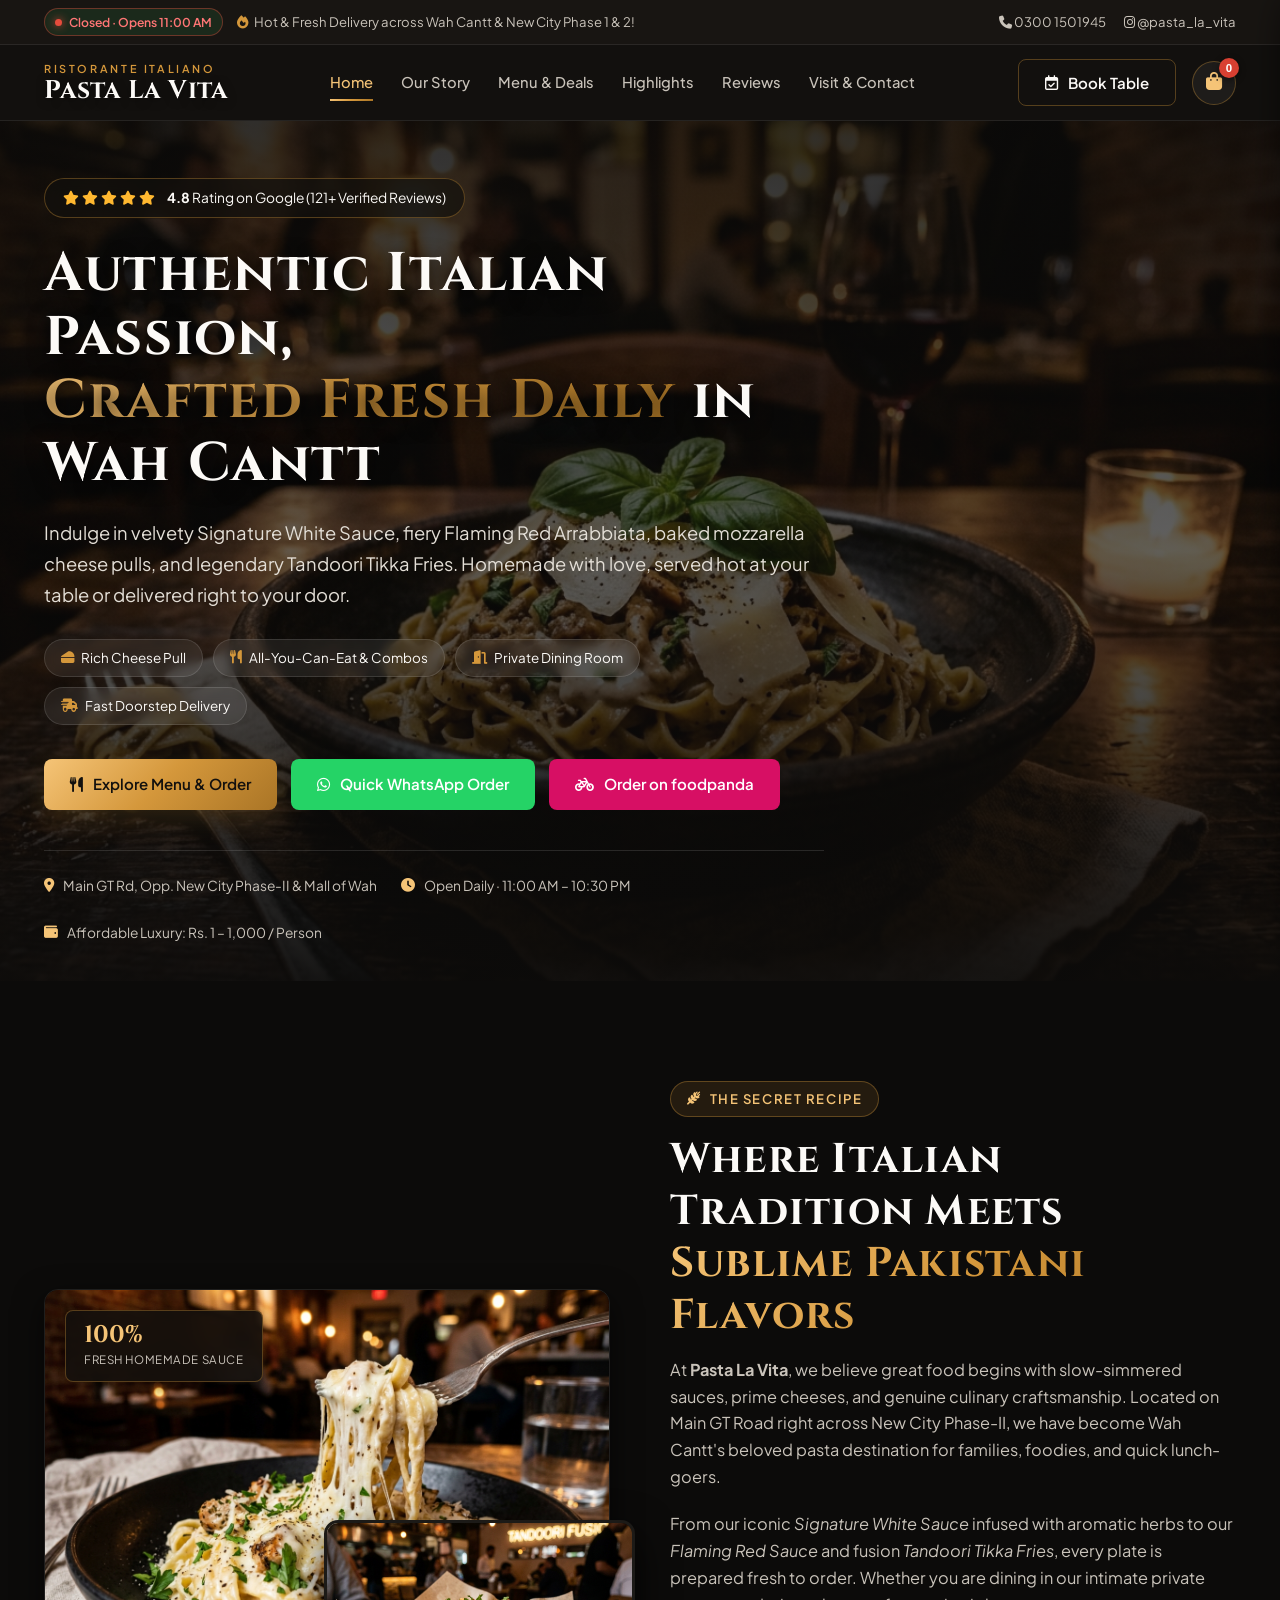
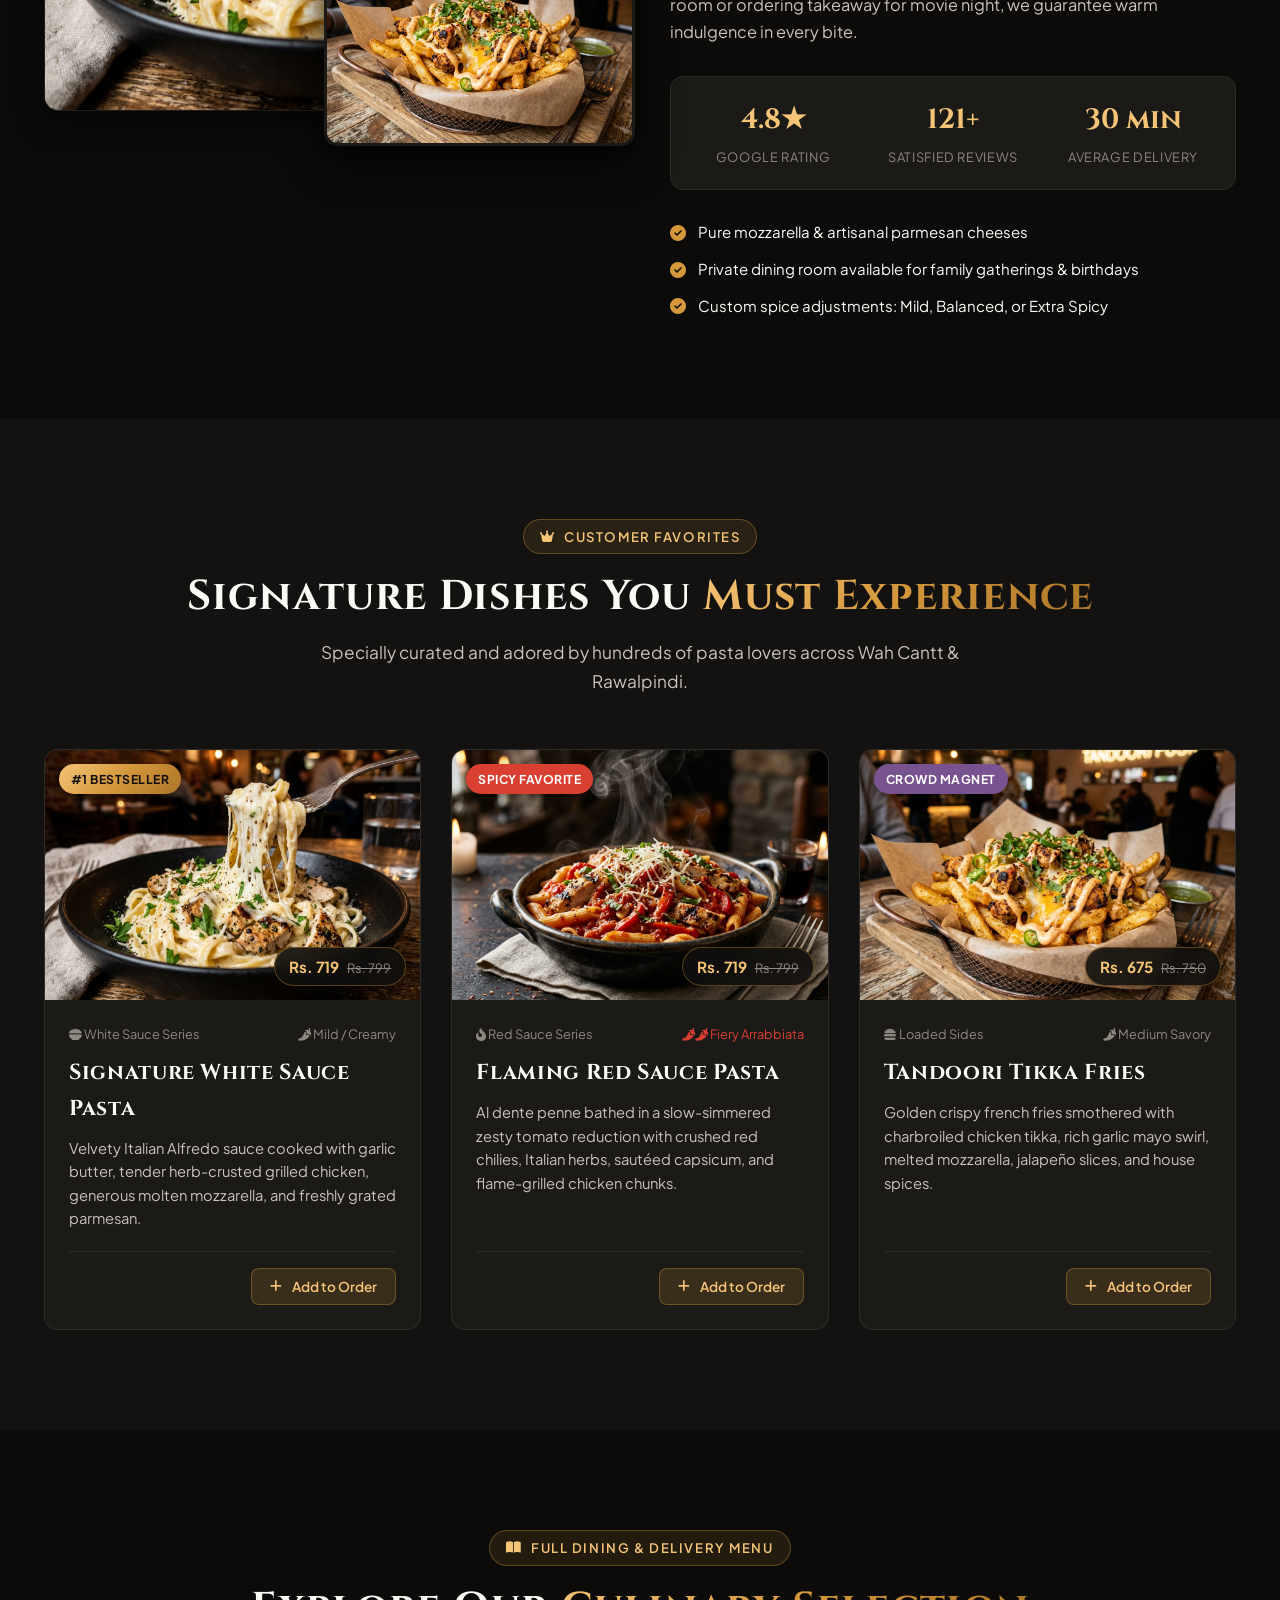
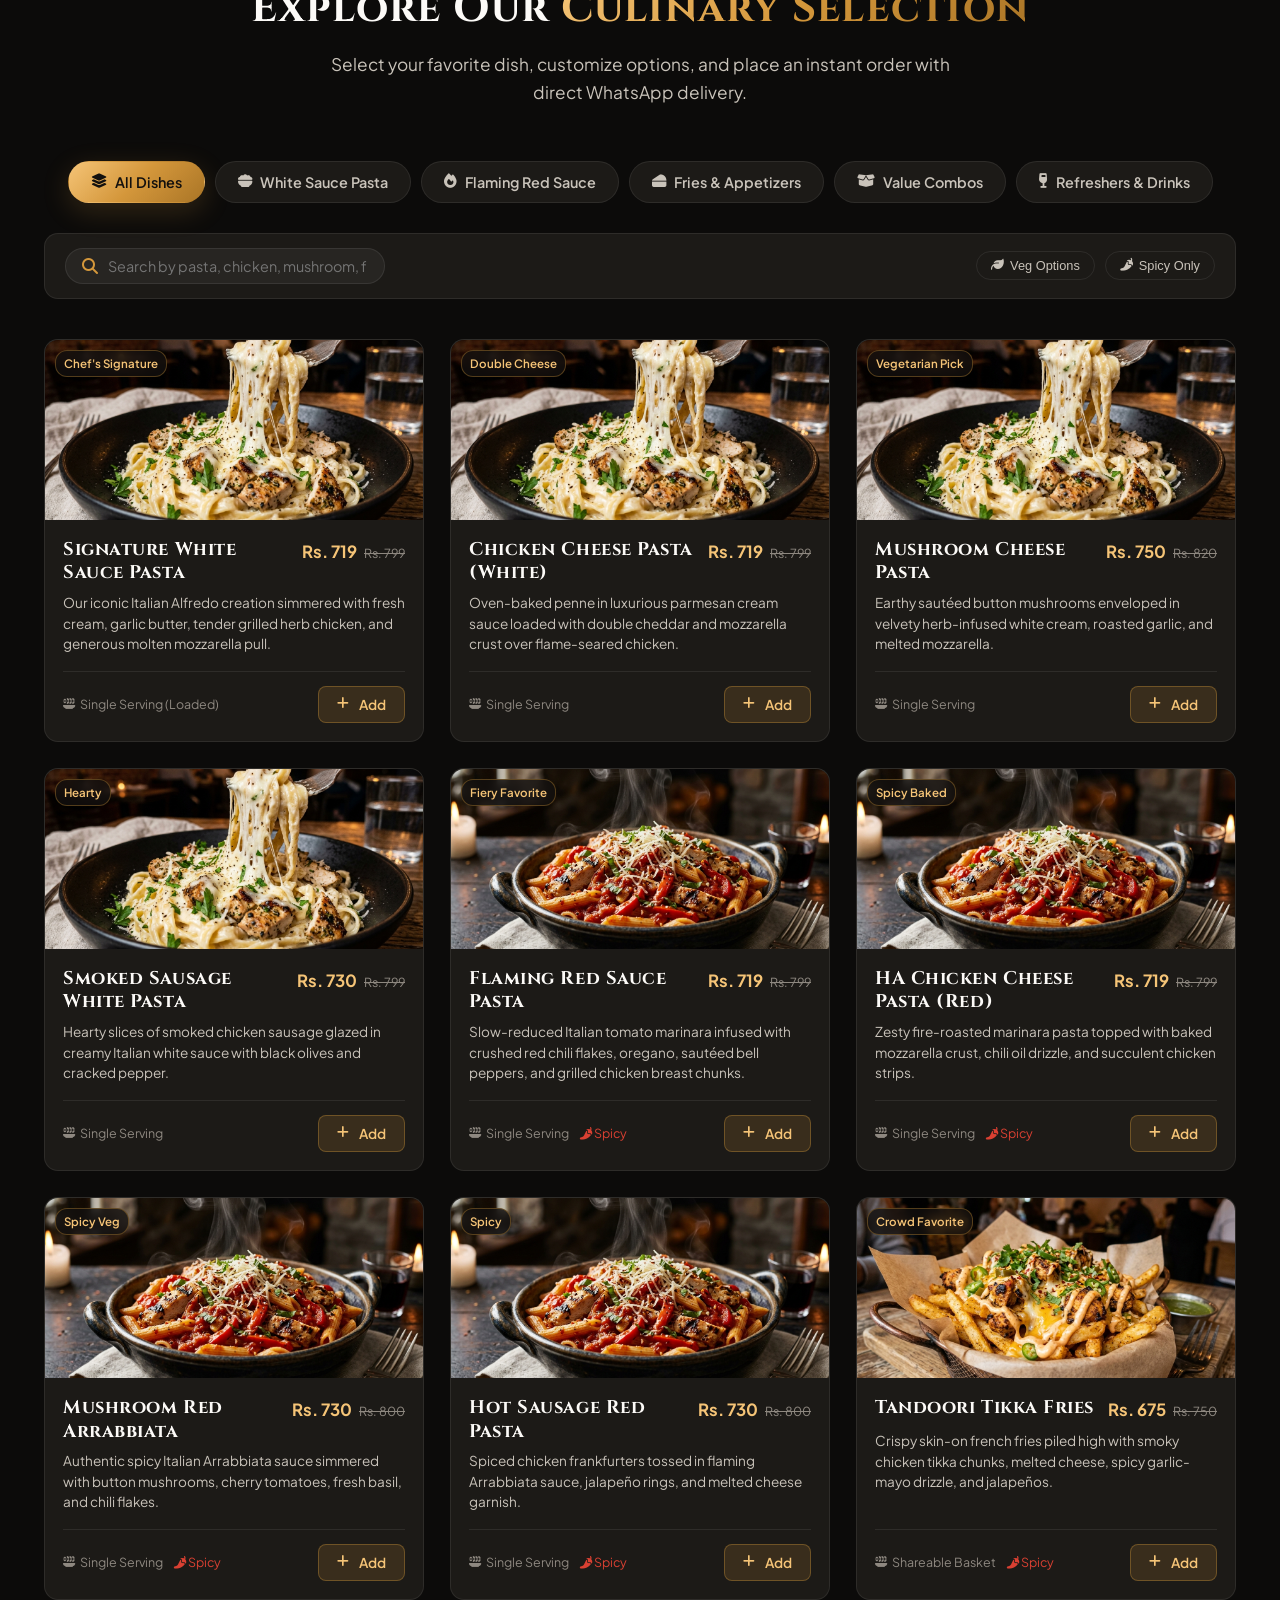
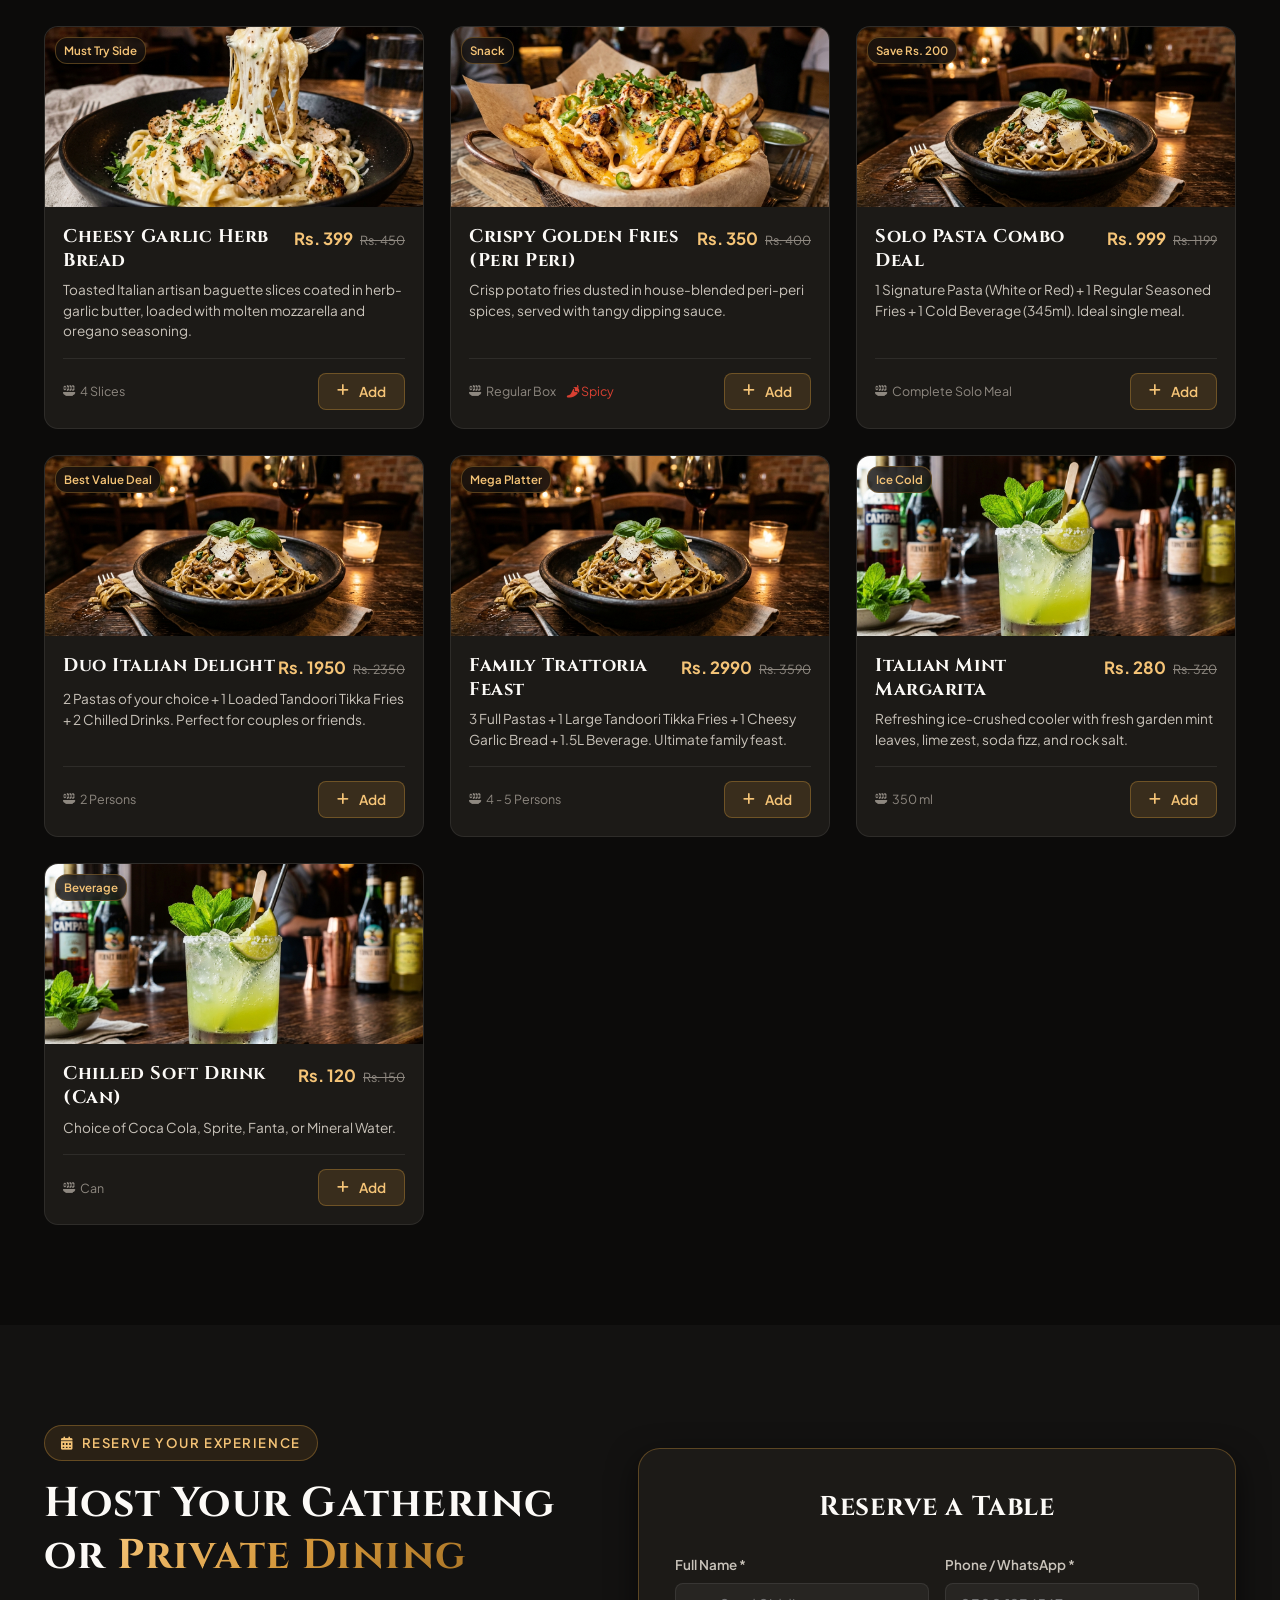
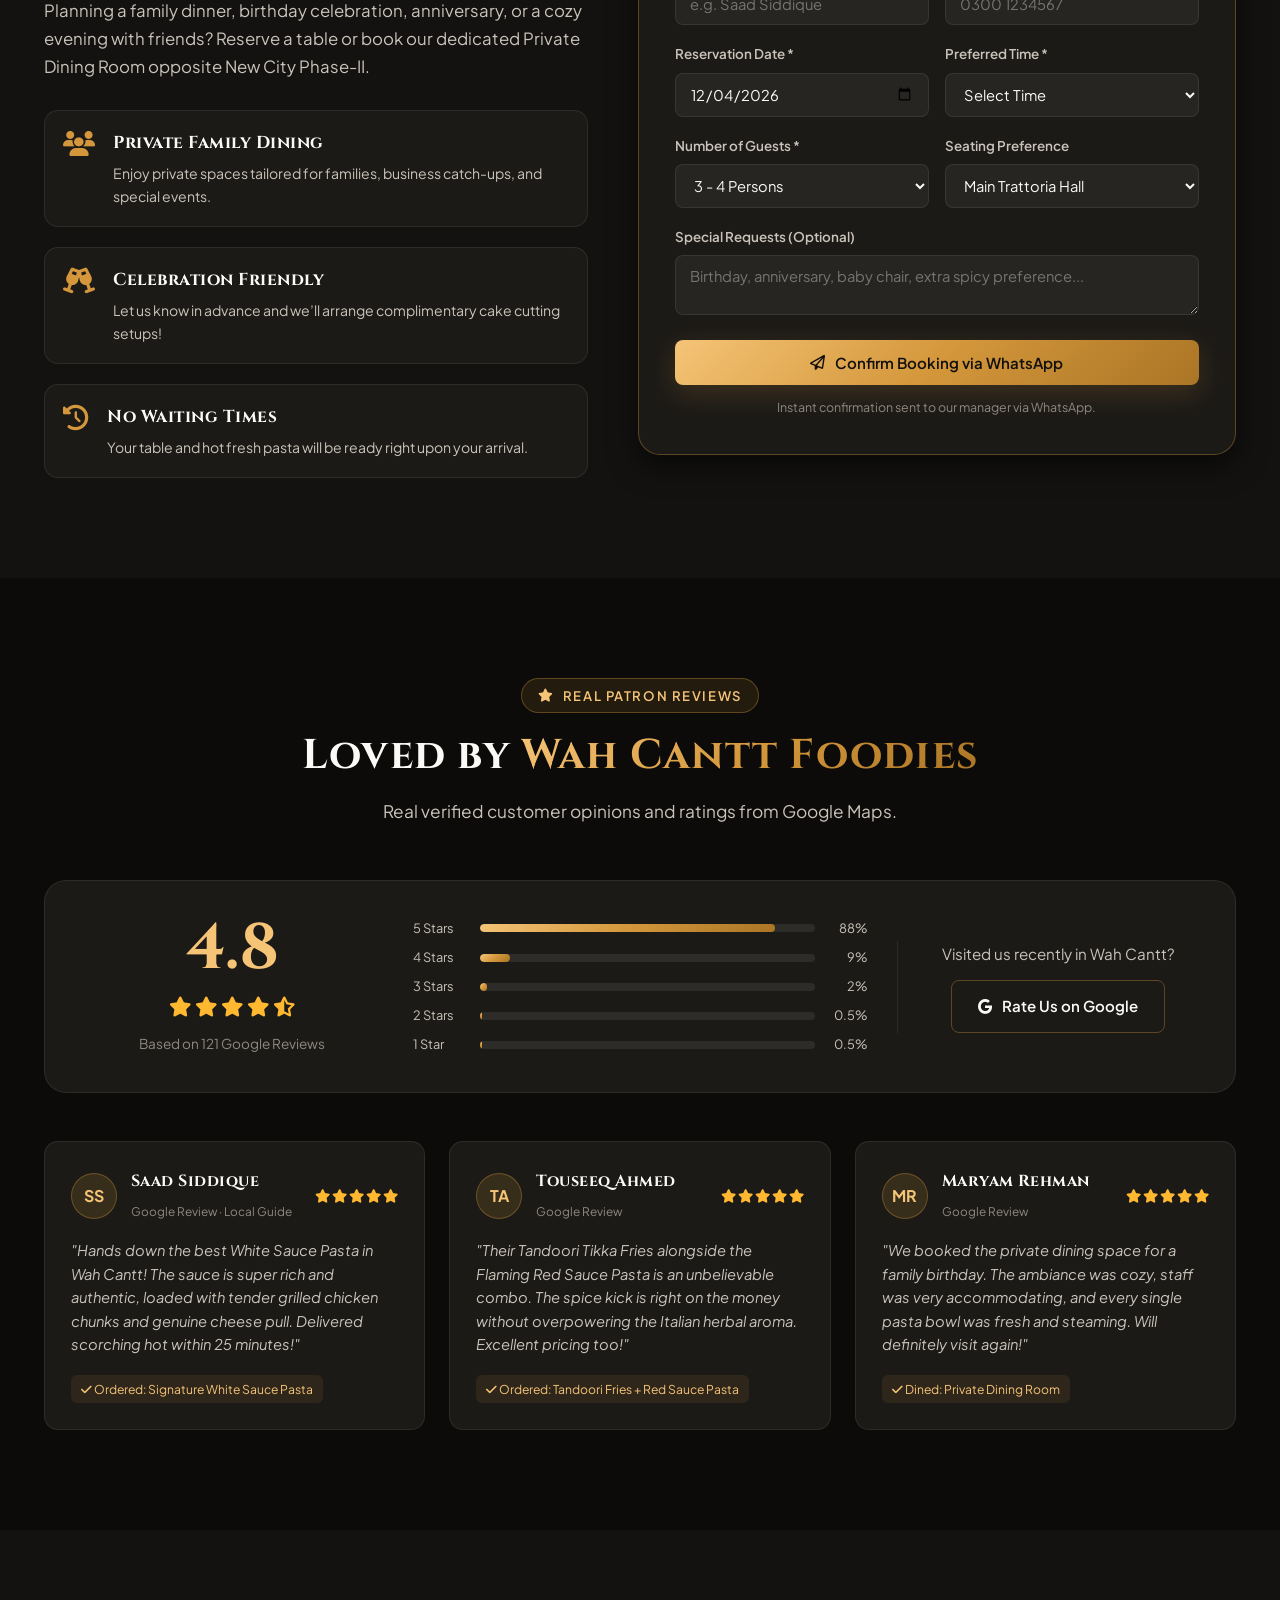
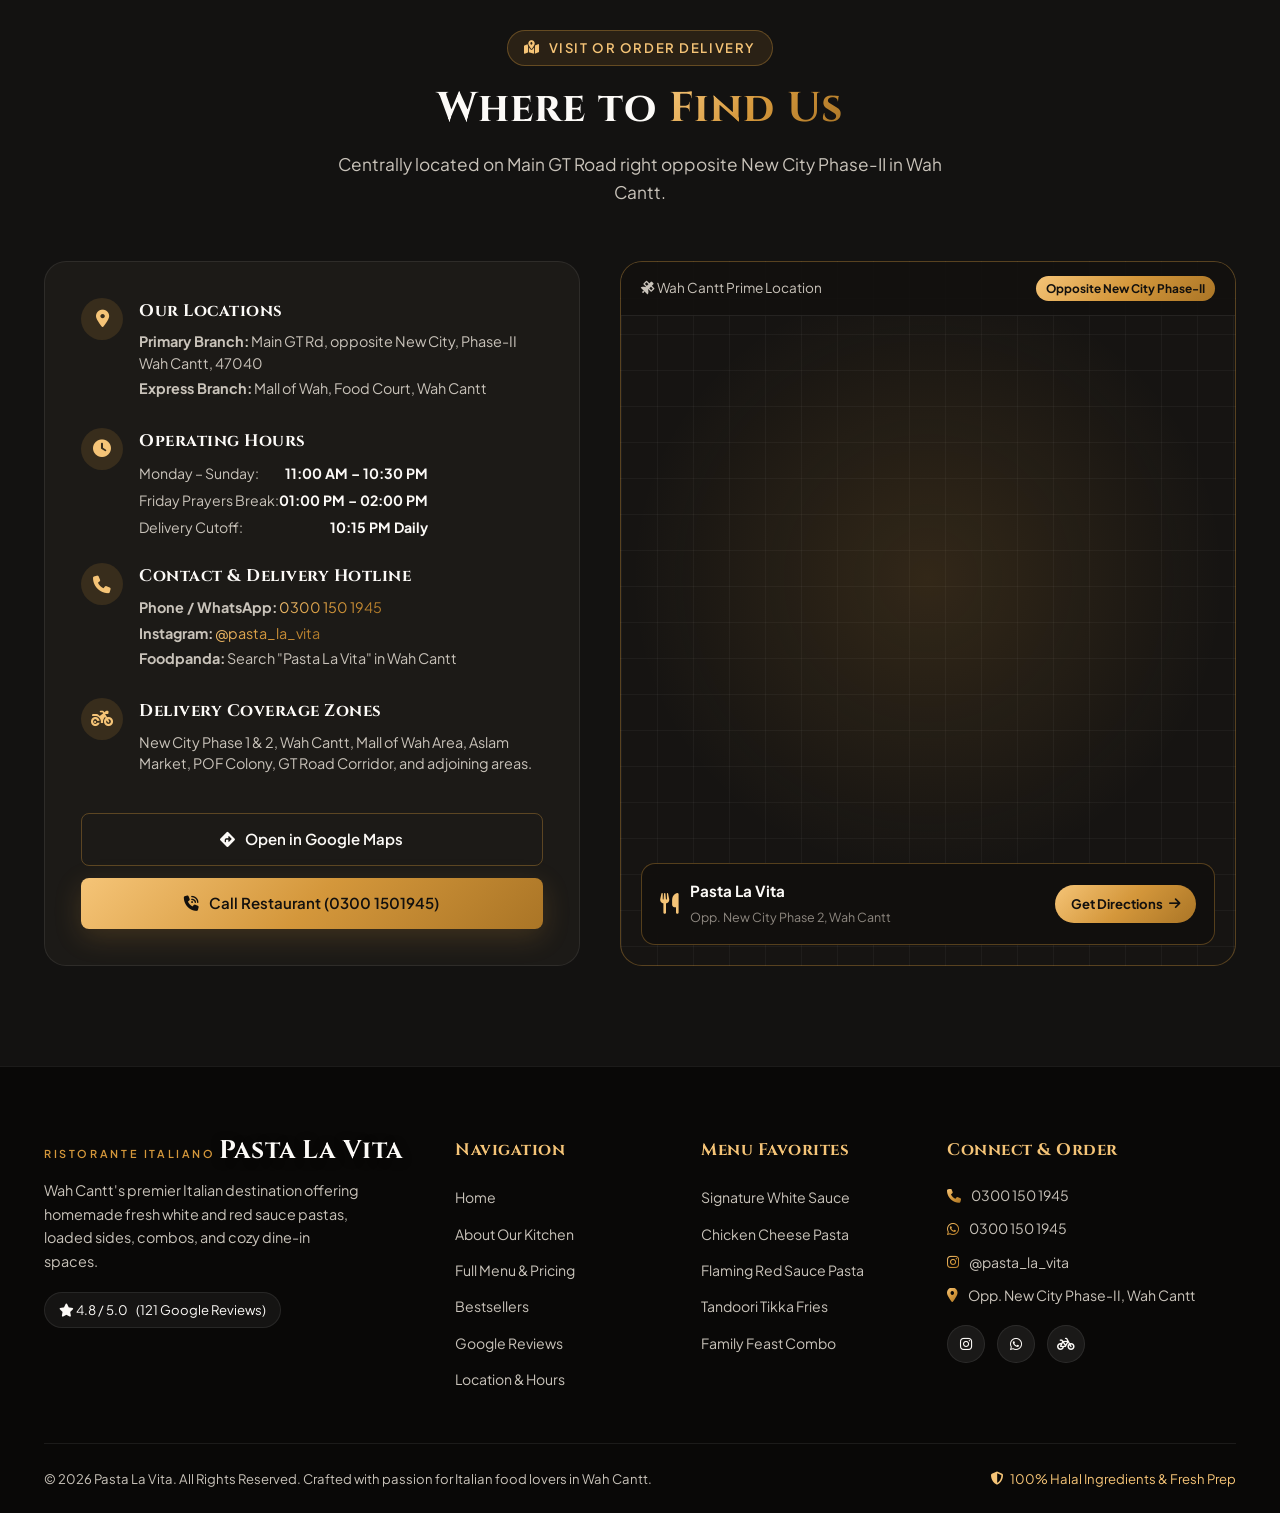
<file: index.html>
<!DOCTYPE html>
<html lang="en">
<head>
  <meta charset="UTF-8">
  <meta name="viewport" content="width=device-width, initial-scale=1.0">
  <title>Pasta La Vita | Authentic Italian Pasta & Dining in Wah Cantt</title>
  <meta name="description" content="Experience Wah Cantt's finest Italian dining at Pasta La Vita. Homemade White Sauce & Flaming Red Sauce Pastas, Loaded Tandoori Fries, Private Dining & fast delivery. Rated 4.8★ on Google.">
  <meta name="keywords" content="Pasta La Vita, Wah Cantt restaurants, pasta in Wah Cantt, Italian food New City, White sauce pasta, Chicken cheese pasta, fast delivery Wah Cantt">
  <meta name="theme-color" content="#0f0e0d">

  <!-- Open Graph Meta -->
  <meta property="og:title" content="Pasta La Vita | Best Italian Pasta in Wah Cantt">
  <meta property="og:description" content="Craving authentic, cheesy homemade Italian pasta? Order Signature White Sauce, Chicken Cheese Pasta & Loaded Fries. Rated 4.8★ with 120+ reviews.">
  <meta property="og:image" content="images/hero.jpg">
  <meta property="og:type" content="restaurant">

  <!-- Google Fonts -->
  <link rel="preconnect" href="https://fonts.googleapis.com">
  <link rel="preconnect" href="https://fonts.gstatic.com" crossorigin>
  <link href="https://fonts.googleapis.com/css2?family=Cinzel:wght@500;600;700;800&family=Plus+Jakarta+Sans:wght@300;400;500;600;700&display=swap" rel="stylesheet">

  <!-- Font Awesome Icons -->
  <link rel="stylesheet" href="https://cdnjs.cloudflare.com/ajax/libs/font-awesome/6.5.1/css/all.min.css">

  <!-- Custom Styles -->
  <link rel="stylesheet" href="styles.css">

  <!-- Schema.org Restaurant Structured Data -->
  <script type="application/ld+json">
  {
    "@context": "https://schema.org",
    "@type": "Restaurant",
    "name": "Pasta La Vita",
    "image": "images/hero.jpg",
    "telephone": "+923001501945",
    "address": {
      "@type": "PostalAddress",
      "streetAddress": "Main GT Rd, opposite New City, Phase-II",
      "addressLocality": "Wah Cantt",
      "postalCode": "47040",
      "addressCountry": "PK"
    },
    "geo": {
      "@type": "GeoCoordinates",
      "latitude": "33.7845",
      "longitude": "72.7482"
    },
    "servesCuisine": ["Italian", "Pasta", "Fast Food Fusion"],
    "priceRange": "Rs 1 - 1,000",
    "aggregateRating": {
      "@type": "AggregateRating",
      "ratingValue": "4.8",
      "reviewCount": "121"
    },
    "openingHoursSpecification": [
      {
        "@type": "OpeningHoursSpecification",
        "dayOfWeek": ["Monday", "Tuesday", "Wednesday", "Thursday", "Friday", "Saturday", "Sunday"],
        "opens": "11:00",
        "closes": "22:30"
      }
    ]
  }
  </script>
</head>
<body>

  <!-- Top Announcement Bar -->
  <div class="top-announcement" id="topAnnouncement">
    <div class="container announcement-content">
      <div class="announcement-left">
        <span class="live-status-pill" id="liveStatusBadge">
          <span class="pulse-dot"></span> Checking hours...
        </span>
        <span class="announcement-text">
          <i class="fa-solid fa-fire"></i> Hot & Fresh Delivery across Wah Cantt & New City Phase 1 & 2!
        </span>
      </div>
      <div class="announcement-right">
        <a href="tel:03001501945" class="quick-contact-link"><i class="fa-solid fa-phone"></i> 0300 1501945</a>
        <a href="https://instagram.com/pasta_la_vita" target="_blank" rel="noopener" class="quick-social"><i class="fa-brands fa-instagram"></i> @pasta_la_vita</a>
      </div>
    </div>
  </div>

  <!-- Navigation Header -->
  <header class="main-header" id="mainHeader">
    <div class="container nav-container">
      <a href="#hero" class="brand-logo">
        <span class="brand-sub">Ristorante Italiano</span>
        <span class="brand-main">Pasta La Vita</span>
      </a>

      <!-- Desktop Navigation Links -->
      <nav class="nav-menu" id="navMenu">
        <a href="#hero" class="nav-link active">Home</a>
        <a href="#about" class="nav-link">Our Story</a>
        <a href="#menu" class="nav-link">Menu & Deals</a>
        <a href="#specials" class="nav-link">Highlights</a>
        <a href="#reviews" class="nav-link">Reviews</a>
        <a href="#location" class="nav-link">Visit & Contact</a>
      </nav>

      <!-- Header Action Buttons -->
      <div class="nav-actions">
        <button class="btn btn-outline reserve-btn" id="openReserveBtn">
          <i class="fa-regular fa-calendar-check"></i> Book Table
        </button>
        <button class="cart-toggle-btn" id="cartToggleBtn" aria-label="View Cart">
          <i class="fa-solid fa-bag-shopping"></i>
          <span class="cart-badge" id="cartCountBadge">0</span>
        </button>
        <button class="mobile-toggle" id="mobileToggleBtn" aria-label="Open Menu">
          <i class="fa-solid fa-bars-staggered"></i>
        </button>
      </div>
    </div>
  </header>

  <!-- Hero Section -->
  <section class="hero-section" id="hero">
    <div class="hero-overlay"></div>
    <div class="container hero-container">
      <div class="hero-content">
        <div class="hero-rating-badge">
          <div class="stars">
            <i class="fa-solid fa-star"></i>
            <i class="fa-solid fa-star"></i>
            <i class="fa-solid fa-star"></i>
            <i class="fa-solid fa-star"></i>
            <i class="fa-solid fa-star"></i>
          </div>
          <span class="rating-text"><strong>4.8</strong> Rating on Google (121+ Verified Reviews)</span>
        </div>

        <h1 class="hero-title">
          Authentic Italian Passion, <br>
          <span class="text-gold">Crafted Fresh Daily</span> in Wah Cantt
        </h1>

        <p class="hero-lead">
          Indulge in velvety Signature White Sauce, fiery Flaming Red Arrabbiata, baked mozzarella cheese pulls, and legendary Tandoori Tikka Fries. Homemade with love, served hot at your table or delivered right to your door.
        </p>

        <!-- Feature Pills -->
        <div class="hero-highlights">
          <div class="highlight-chip"><i class="fa-solid fa-cheese"></i> Rich Cheese Pull</div>
          <div class="highlight-chip"><i class="fa-solid fa-utensils"></i> All-You-Can-Eat & Combos</div>
          <div class="highlight-chip"><i class="fa-solid fa-door-open"></i> Private Dining Room</div>
          <div class="highlight-chip"><i class="fa-solid fa-truck-fast"></i> Fast Doorstep Delivery</div>
        </div>

        <!-- Call to Actions -->
        <div class="hero-buttons">
          <a href="#menu" class="btn btn-primary">
            <i class="fa-solid fa-utensils"></i> Explore Menu & Order
          </a>
          <a href="https://wa.me/923001501945?text=Hi%20Pasta%20La%20Vita!%20I%20would%20like%20to%20order%20delicious%20pasta." target="_blank" rel="noopener" class="btn btn-whatsapp">
            <i class="fa-brands fa-whatsapp"></i> Quick WhatsApp Order
          </a>
          <a href="https://www.foodpanda.pk/restaurant/f548/pasta-la-vita-f548" target="_blank" rel="noopener" class="btn btn-foodpanda">
            <i class="fa-solid fa-bicycle"></i> Order on foodpanda
          </a>
        </div>

        <!-- Quick Info Strip -->
        <div class="hero-quick-info">
          <div class="info-item">
            <i class="fa-solid fa-location-dot"></i>
            <span>Main GT Rd, Opp. New City Phase-II & Mall of Wah</span>
          </div>
          <div class="info-item">
            <i class="fa-solid fa-clock"></i>
            <span>Open Daily · 11:00 AM – 10:30 PM</span>
          </div>
          <div class="info-item">
            <i class="fa-solid fa-wallet"></i>
            <span>Affordable Luxury: Rs. 1 – 1,000 / Person</span>
          </div>
        </div>
      </div>
    </div>
  </section>

  <!-- About / Story Section -->
  <section class="about-section section-padding" id="about">
    <div class="container">
      <div class="about-grid">
        <div class="about-visuals">
          <div class="image-card-main">
            <img src="images/white_sauce.jpg" alt="Pasta La Vita Signature White Sauce Pasta Cheese Pull" loading="lazy">
            <div class="floating-badge">
              <span class="badge-num">100%</span>
              <span class="badge-txt">Fresh Homemade Sauce</span>
            </div>
          </div>
          <div class="image-card-sub">
            <img src="images/tandoori_fries.jpg" alt="Loaded Tandoori Tikka Fries" loading="lazy">
          </div>
        </div>

        <div class="about-content">
          <div class="section-tag"><i class="fa-solid fa-wheat-awn"></i> The Secret Recipe</div>
          <h2 class="section-title">Where Italian Tradition Meets <span class="text-gold">Sublime Pakistani Flavors</span></h2>
          <p class="about-desc">
            At <strong>Pasta La Vita</strong>, we believe great food begins with slow-simmered sauces, prime cheeses, and genuine culinary craftsmanship. Located on Main GT Road right across New City Phase-II, we have become Wah Cantt's beloved pasta destination for families, foodies, and quick lunch-goers.
          </p>
          <p class="about-desc">
            From our iconic <em>Signature White Sauce</em> infused with aromatic herbs to our <em>Flaming Red Sauce</em> and fusion <em>Tandoori Tikka Fries</em>, every plate is prepared fresh to order. Whether you are dining in our intimate private room or ordering takeaway for movie night, we guarantee warm indulgence in every bite.
          </p>

          <div class="stats-row">
            <div class="stat-card">
              <span class="stat-number">4.8★</span>
              <span class="stat-label">Google Rating</span>
            </div>
            <div class="stat-card">
              <span class="stat-number">121+</span>
              <span class="stat-label">Satisfied Reviews</span>
            </div>
            <div class="stat-card">
              <span class="stat-number">30 min</span>
              <span class="stat-label">Average Delivery</span>
            </div>
          </div>

          <div class="about-features-list">
            <div class="feat-item"><i class="fa-solid fa-check-circle"></i> Pure mozzarella & artisanal parmesan cheeses</div>
            <div class="feat-item"><i class="fa-solid fa-check-circle"></i> Private dining room available for family gatherings & birthdays</div>
            <div class="feat-item"><i class="fa-solid fa-check-circle"></i> Custom spice adjustments: Mild, Balanced, or Extra Spicy</div>
          </div>
        </div>
      </div>
    </div>
  </section>

  <!-- Chef's Highlights / Signature Specialities -->
  <section class="specials-section section-padding bg-darker" id="specials">
    <div class="container">
      <div class="section-header text-center">
        <div class="section-tag"><i class="fa-solid fa-crown"></i> Customer Favorites</div>
        <h2 class="section-title">Signature Dishes You <span class="text-gold">Must Experience</span></h2>
        <p class="section-subtitle">Specially curated and adored by hundreds of pasta lovers across Wah Cantt & Rawalpindi.</p>
      </div>

      <div class="specials-grid">
        <!-- Special 1 -->
        <div class="special-card">
          <div class="special-img-wrapper">
            <img src="images/white_sauce.jpg" alt="Signature White Sauce Pasta" loading="lazy">
            <span class="card-badge bestseller">#1 Bestseller</span>
            <span class="price-pill">Rs. 719 <del>Rs. 799</del></span>
          </div>
          <div class="special-body">
            <div class="dish-meta">
              <span class="cuisine-type"><i class="fa-solid fa-bowl-food"></i> White Sauce Series</span>
              <span class="spice-level"><i class="fa-solid fa-pepper-hot"></i> Mild / Creamy</span>
            </div>
            <h3 class="special-title">Signature White Sauce Pasta</h3>
            <p class="special-desc">
              Velvety Italian Alfredo sauce cooked with garlic butter, tender herb-crusted grilled chicken, generous molten mozzarella, and freshly grated parmesan.
            </p>
            <div class="special-footer">
              <button class="btn btn-sm btn-gold add-to-order-btn" data-id="1">
                <i class="fa-solid fa-plus"></i> Add to Order
              </button>
            </div>
          </div>
        </div>

        <!-- Special 2 -->
        <div class="special-card">
          <div class="special-img-wrapper">
            <img src="images/red_sauce.jpg" alt="Flaming Red Sauce Pasta" loading="lazy">
            <span class="card-badge spicy">Spicy Favorite</span>
            <span class="price-pill">Rs. 719 <del>Rs. 799</del></span>
          </div>
          <div class="special-body">
            <div class="dish-meta">
              <span class="cuisine-type"><i class="fa-solid fa-fire-flame-curved"></i> Red Sauce Series</span>
              <span class="spice-level text-danger"><i class="fa-solid fa-pepper-hot"></i><i class="fa-solid fa-pepper-hot"></i> Fiery Arrabbiata</span>
            </div>
            <h3 class="special-title">Flaming Red Sauce Pasta</h3>
            <p class="special-desc">
              Al dente penne bathed in a slow-simmered zesty tomato reduction with crushed red chilies, Italian herbs, sautéed capsicum, and flame-grilled chicken chunks.
            </p>
            <div class="special-footer">
              <button class="btn btn-sm btn-gold add-to-order-btn" data-id="2">
                <i class="fa-solid fa-plus"></i> Add to Order
              </button>
            </div>
          </div>
        </div>

        <!-- Special 3 -->
        <div class="special-card">
          <div class="special-img-wrapper">
            <img src="images/tandoori_fries.jpg" alt="Loaded Tandoori Tikka Fries" loading="lazy">
            <span class="card-badge fusion">Crowd Magnet</span>
            <span class="price-pill">Rs. 675 <del>Rs. 750</del></span>
          </div>
          <div class="special-body">
            <div class="dish-meta">
              <span class="cuisine-type"><i class="fa-solid fa-burger"></i> Loaded Sides</span>
              <span class="spice-level"><i class="fa-solid fa-pepper-hot"></i> Medium Savory</span>
            </div>
            <h3 class="special-title">Tandoori Tikka Fries</h3>
            <p class="special-desc">
              Golden crispy french fries smothered with charbroiled chicken tikka, rich garlic mayo swirl, melted mozzarella, jalapeño slices, and house spices.
            </p>
            <div class="special-footer">
              <button class="btn btn-sm btn-gold add-to-order-btn" data-id="9">
                <i class="fa-solid fa-plus"></i> Add to Order
              </button>
            </div>
          </div>
        </div>
      </div>
    </div>
  </section>

  <!-- Interactive Menu Section -->
  <section class="menu-section section-padding" id="menu">
    <div class="container">
      <div class="section-header text-center">
        <div class="section-tag"><i class="fa-solid fa-book-open"></i> Full Dining & Delivery Menu</div>
        <h2 class="section-title">Explore Our <span class="text-gold">Culinary Selection</span></h2>
        <p class="section-subtitle">Select your favorite dish, customize options, and place an instant order with direct WhatsApp delivery.</p>
      </div>

      <!-- Menu Category Tabs -->
      <div class="menu-category-tabs" id="menuTabs">
        <button class="tab-btn active" data-category="all">
          <i class="fa-solid fa-layer-group"></i> All Dishes
        </button>
        <button class="tab-btn" data-category="white-sauce">
          <i class="fa-solid fa-bowl-food"></i> White Sauce Pasta
        </button>
        <button class="tab-btn" data-category="red-sauce">
          <i class="fa-solid fa-fire"></i> Flaming Red Sauce
        </button>
        <button class="tab-btn" data-category="sides">
          <i class="fa-solid fa-cheese"></i> Fries & Appetizers
        </button>
        <button class="tab-btn" data-category="combos">
          <i class="fa-solid fa-box-open"></i> Value Combos
        </button>
        <button class="tab-btn" data-category="drinks">
          <i class="fa-solid fa-wine-glass"></i> Refreshers & Drinks
        </button>
      </div>

      <!-- Search & Filters -->
      <div class="menu-filter-bar">
        <div class="search-box">
          <i class="fa-solid fa-magnifying-glass"></i>
          <input type="text" id="menuSearchInput" placeholder="Search by pasta, chicken, mushroom, fries...">
        </div>
        <div class="filter-toggles">
          <button class="filter-tag-btn" data-filter="vegetarian"><i class="fa-solid fa-leaf"></i> Veg Options</button>
          <button class="filter-tag-btn" data-filter="spicy"><i class="fa-solid fa-pepper-hot"></i> Spicy Only</button>
        </div>
      </div>

      <!-- Menu Items Grid -->
      <div class="menu-grid" id="menuGrid">
        <!-- Rendered dynamically by script.js -->
      </div>
    </div>
  </section>

  <!-- Table & Private Dining Booking Section -->
  <section class="booking-section section-padding bg-darker" id="reservation">
    <div class="container">
      <div class="booking-wrapper">
        <div class="booking-info">
          <div class="section-tag"><i class="fa-solid fa-calendar-days"></i> Reserve Your Experience</div>
          <h2 class="section-title">Host Your Gathering or <span class="text-gold">Private Dining</span></h2>
          <p class="booking-desc">
            Planning a family dinner, birthday celebration, anniversary, or a cozy evening with friends? Reserve a table or book our dedicated Private Dining Room opposite New City Phase-II.
          </p>

          <div class="booking-perks">
            <div class="perk-box">
              <i class="fa-solid fa-users"></i>
              <div>
                <h4>Private Family Dining</h4>
                <p>Enjoy private spaces tailored for families, business catch-ups, and special events.</p>
              </div>
            </div>
            <div class="perk-box">
              <i class="fa-solid fa-champagne-glasses"></i>
              <div>
                <h4>Celebration Friendly</h4>
                <p>Let us know in advance and we’ll arrange complimentary cake cutting setups!</p>
              </div>
            </div>
            <div class="perk-box">
              <i class="fa-solid fa-clock-rotate-left"></i>
              <div>
                <h4>No Waiting Times</h4>
                <p>Your table and hot fresh pasta will be ready right upon your arrival.</p>
              </div>
            </div>
          </div>
        </div>

        <div class="booking-form-card">
          <h3 class="form-title">Reserve a Table</h3>
          <form id="reservationForm">
            <div class="form-row">
              <div class="form-group">
                <label for="resName">Full Name *</label>
                <input type="text" id="resName" required placeholder="e.g. Saad Siddique">
              </div>
              <div class="form-group">
                <label for="resPhone">Phone / WhatsApp *</label>
                <input type="tel" id="resPhone" required placeholder="0300 1234567">
              </div>
            </div>

            <div class="form-row">
              <div class="form-group">
                <label for="resDate">Reservation Date *</label>
                <input type="date" id="resDate" required>
              </div>
              <div class="form-group">
                <label for="resTime">Preferred Time *</label>
                <select id="resTime" required>
                  <option value="">Select Time</option>
                  <option value="12:00 PM">12:00 PM (Lunch)</option>
                  <option value="01:30 PM">01:30 PM</option>
                  <option value="03:00 PM">03:00 PM</option>
                  <option value="05:30 PM">05:30 PM (Evening)</option>
                  <option value="07:30 PM">07:30 PM (Dinner)</option>
                  <option value="08:45 PM">08:45 PM</option>
                  <option value="09:45 PM">09:45 PM (Late Dinner)</option>
                </select>
              </div>
            </div>

            <div class="form-row">
              <div class="form-group">
                <label for="resGuests">Number of Guests *</label>
                <select id="resGuests" required>
                  <option value="2 Persons">2 Persons (Couple)</option>
                  <option value="4 Persons" selected>3 - 4 Persons</option>
                  <option value="6 Persons">5 - 6 Persons</option>
                  <option value="8+ Persons">8+ Persons (Private Room)</option>
                  <option value="12+ Persons">12+ Persons (Party Platter)</option>
                </select>
              </div>
              <div class="form-group">
                <label for="resArea">Seating Preference</label>
                <select id="resArea">
                  <option value="Main Dining Hall">Main Trattoria Hall</option>
                  <option value="Private Dining Room">Private Dining Room</option>
                  <option value="Mall Food Court">Mall of Wah Food Court</option>
                </select>
              </div>
            </div>

            <div class="form-group">
              <label for="resNotes">Special Requests (Optional)</label>
              <textarea id="resNotes" rows="2" placeholder="Birthday, anniversary, baby chair, extra spicy preference..."></textarea>
            </div>

            <button type="submit" class="btn btn-primary btn-block">
              <i class="fa-regular fa-paper-plane"></i> Confirm Booking via WhatsApp
            </button>
            <p class="form-help-text">Instant confirmation sent to our manager via WhatsApp.</p>
          </form>
        </div>
      </div>
    </div>
  </section>

  <!-- Google Reviews & Social Proof Section -->
  <section class="reviews-section section-padding" id="reviews">
    <div class="container">
      <div class="section-header text-center">
        <div class="section-tag"><i class="fa-solid fa-star"></i> Real Patron Reviews</div>
        <h2 class="section-title">Loved by <span class="text-gold">Wah Cantt Foodies</span></h2>
        <p class="section-subtitle">Real verified customer opinions and ratings from Google Maps.</p>
      </div>

      <!-- Rating Scorecard Banner -->
      <div class="rating-overview-card">
        <div class="score-big">
          <span class="score-number">4.8</span>
          <div class="stars gold-stars">
            <i class="fa-solid fa-star"></i>
            <i class="fa-solid fa-star"></i>
            <i class="fa-solid fa-star"></i>
            <i class="fa-solid fa-star"></i>
            <i class="fa-solid fa-star-half-stroke"></i>
          </div>
          <span class="score-count">Based on 121 Google Reviews</span>
        </div>

        <div class="rating-bars">
          <div class="bar-row">
            <span>5 Stars</span>
            <div class="bar-track"><div class="bar-fill" style="width: 88%;"></div></div>
            <span>88%</span>
          </div>
          <div class="bar-row">
            <span>4 Stars</span>
            <div class="bar-track"><div class="bar-fill" style="width: 9%;"></div></div>
            <span>9%</span>
          </div>
          <div class="bar-row">
            <span>3 Stars</span>
            <div class="bar-track"><div class="bar-fill" style="width: 2%;"></div></div>
            <span>2%</span>
          </div>
          <div class="bar-row">
            <span>2 Stars</span>
            <div class="bar-track"><div class="bar-fill" style="width: 0.5%;"></div></div>
            <span>0.5%</span>
          </div>
          <div class="bar-row">
            <span>1 Star</span>
            <div class="bar-track"><div class="bar-fill" style="width: 0.5%;"></div></div>
            <span>0.5%</span>
          </div>
        </div>

        <div class="review-action-box">
          <p>Visited us recently in Wah Cantt?</p>
          <a href="https://maps.google.com/maps?vet=10CAAQoqAOahcKEwiI6tCX_vmWAxUAAAAAHQAAAAAQHg..i&rlz=1C1HKFL_en-GBPK1199PK1199&fvr=1&pvq=Cg0vZy8xMXl0eTlubXlqIhsKFXJlc3RhdXJhbnRzIHdhaCBjYW50dBACGAM" target="_blank" rel="noopener" class="btn btn-outline">
            <i class="fa-brands fa-google"></i> Rate Us on Google
          </a>
        </div>
      </div>

      <!-- Testimonials Grid -->
      <div class="reviews-grid">
        <!-- Review 1 -->
        <div class="review-card">
          <div class="review-header">
            <div class="avatar-circle">SS</div>
            <div class="author-info">
              <h4>Saad Siddique</h4>
              <span class="rev-date">Google Review · Local Guide</span>
            </div>
            <div class="rev-stars">
              <i class="fa-solid fa-star"></i>
              <i class="fa-solid fa-star"></i>
              <i class="fa-solid fa-star"></i>
              <i class="fa-solid fa-star"></i>
              <i class="fa-solid fa-star"></i>
            </div>
          </div>
          <p class="review-body">
            "Hands down the best White Sauce Pasta in Wah Cantt! The sauce is super rich and authentic, loaded with tender grilled chicken chunks and genuine cheese pull. Delivered scorching hot within 25 minutes!"
          </p>
          <div class="review-item-tag"><i class="fa-solid fa-check"></i> Ordered: Signature White Sauce Pasta</div>
        </div>

        <!-- Review 2 -->
        <div class="review-card">
          <div class="review-header">
            <div class="avatar-circle">TA</div>
            <div class="author-info">
              <h4>Touseeq Ahmed</h4>
              <span class="rev-date">Google Review</span>
            </div>
            <div class="rev-stars">
              <i class="fa-solid fa-star"></i>
              <i class="fa-solid fa-star"></i>
              <i class="fa-solid fa-star"></i>
              <i class="fa-solid fa-star"></i>
              <i class="fa-solid fa-star"></i>
            </div>
          </div>
          <p class="review-body">
            "Their Tandoori Tikka Fries alongside the Flaming Red Sauce Pasta is an unbelievable combo. The spice kick is right on the money without overpowering the Italian herbal aroma. Excellent pricing too!"
          </p>
          <div class="review-item-tag"><i class="fa-solid fa-check"></i> Ordered: Tandoori Fries + Red Sauce Pasta</div>
        </div>

        <!-- Review 3 -->
        <div class="review-card">
          <div class="review-header">
            <div class="avatar-circle">MR</div>
            <div class="author-info">
              <h4>Maryam Rehman</h4>
              <span class="rev-date">Google Review</span>
            </div>
            <div class="rev-stars">
              <i class="fa-solid fa-star"></i>
              <i class="fa-solid fa-star"></i>
              <i class="fa-solid fa-star"></i>
              <i class="fa-solid fa-star"></i>
              <i class="fa-solid fa-star"></i>
            </div>
          </div>
          <p class="review-body">
            "We booked the private dining space for a family birthday. The ambiance was cozy, staff was very accommodating, and every single pasta bowl was fresh and steaming. Will definitely visit again!"
          </p>
          <div class="review-item-tag"><i class="fa-solid fa-check"></i> Dined: Private Dining Room</div>
        </div>
      </div>
    </div>
  </section>

  <!-- Location, Delivery & Hours Section -->
  <section class="location-section section-padding bg-darker" id="location">
    <div class="container">
      <div class="section-header text-center">
        <div class="section-tag"><i class="fa-solid fa-map-location-dot"></i> Visit or Order Delivery</div>
        <h2 class="section-title">Where to <span class="text-gold">Find Us</span></h2>
        <p class="section-subtitle">Centrally located on Main GT Road right opposite New City Phase-II in Wah Cantt.</p>
      </div>

      <div class="location-grid">
        <!-- Contact & Hours Details Card -->
        <div class="location-card">
          <div class="loc-item">
            <div class="loc-icon"><i class="fa-solid fa-location-dot"></i></div>
            <div class="loc-text">
              <h4>Our Locations</h4>
              <p><strong>Primary Branch:</strong> Main GT Rd, opposite New City, Phase-II Wah Cantt, 47040</p>
              <p><strong>Express Branch:</strong> Mall of Wah, Food Court, Wah Cantt</p>
            </div>
          </div>

          <div class="loc-item">
            <div class="loc-icon"><i class="fa-solid fa-clock"></i></div>
            <div class="loc-text">
              <h4>Operating Hours</h4>
              <ul class="hours-list">
                <li><span>Monday – Sunday:</span> <strong>11:00 AM – 10:30 PM</strong></li>
                <li><span>Friday Prayers Break:</span> <strong>01:00 PM – 02:00 PM</strong></li>
                <li><span>Delivery Cutoff:</span> <strong>10:15 PM Daily</strong></li>
              </ul>
            </div>
          </div>

          <div class="loc-item">
            <div class="loc-icon"><i class="fa-solid fa-phone"></i></div>
            <div class="loc-text">
              <h4>Contact & Delivery Hotline</h4>
              <p><strong>Phone / WhatsApp:</strong> <a href="tel:03001501945" class="text-gold">0300 150 1945</a></p>
              <p><strong>Instagram:</strong> <a href="https://instagram.com/pasta_la_vita" target="_blank" rel="noopener" class="text-gold">@pasta_la_vita</a></p>
              <p><strong>Foodpanda:</strong> Search "Pasta La Vita" in Wah Cantt</p>
            </div>
          </div>

          <div class="loc-item">
            <div class="loc-icon"><i class="fa-solid fa-motorcycle"></i></div>
            <div class="loc-text">
              <h4>Delivery Coverage Zones</h4>
              <p>New City Phase 1 & 2, Wah Cantt, Mall of Wah Area, Aslam Market, POF Colony, GT Road Corridor, and adjoining areas.</p>
            </div>
          </div>

          <div class="loc-buttons">
            <a href="https://maps.google.com/maps?vet=10CAAQoqAOahcKEwiI6tCX_vmWAxUAAAAAHQAAAAAQHg..i&rlz=1C1HKFL_en-GBPK1199PK1199&fvr=1&pvq=Cg0vZy8xMXl0eTlubXlqIhsKFXJlc3RhdXJhbnRzIHdhaCBjYW50dBACGAM" target="_blank" rel="noopener" class="btn btn-outline btn-block">
              <i class="fa-solid fa-diamond-turn-right"></i> Open in Google Maps
            </a>
            <a href="tel:03001501945" class="btn btn-primary btn-block">
              <i class="fa-solid fa-phone-volume"></i> Call Restaurant (0300 1501945)
            </a>
          </div>
        </div>

        <!-- Visual Map & Storefront Mockup -->
        <div class="map-container">
          <div class="map-header">
            <span><i class="fa-solid fa-satellite"></i> Wah Cantt Prime Location</span>
            <span class="badge-tag">Opposite New City Phase-II</span>
          </div>
          <!-- Google Maps Embed Representation -->
          <iframe 
            title="Pasta La Vita Wah Cantt Map"
            src="https://maps.google.com/maps?q=Main%20GT%20Rd,%20opposite%20New%20City,%20Phase-II%20Wah%20Cantt&t=&z=14&ie=UTF8&iwloc=&output=embed"
            class="map-frame" 
            loading="lazy" 
            allowfullscreen>
          </iframe>
          <div class="map-overlay-info">
            <div class="pin-box">
              <i class="fa-solid fa-utensils"></i>
              <div>
                <strong>Pasta La Vita</strong>
                <span>Opp. New City Phase 2, Wah Cantt</span>
              </div>
            </div>
            <a href="https://maps.google.com/maps?q=Main+GT+Rd+opposite+New+City+Phase-II+Wah+Cantt" target="_blank" class="directions-pill">
              Get Directions <i class="fa-solid fa-arrow-right"></i>
            </a>
          </div>
        </div>
      </div>
    </div>
  </section>

  <!-- Slide-Out Shopping / Order Cart Drawer -->
  <div class="cart-drawer-overlay" id="cartOverlay"></div>
  <aside class="cart-drawer" id="cartDrawer" aria-label="Order Cart">
    <div class="cart-header">
      <div class="cart-header-title">
        <i class="fa-solid fa-bag-shopping text-gold"></i>
        <h3>Your Pasta Order</h3>
      </div>
      <button class="cart-close-btn" id="cartCloseBtn" aria-label="Close Cart">
        <i class="fa-solid fa-xmark"></i>
      </button>
    </div>

    <!-- Empty State -->
    <div class="cart-empty-state" id="cartEmptyState">
      <i class="fa-solid fa-bowl-food"></i>
      <h4>Your order is empty</h4>
      <p>Explore our menu and add your favorite hot pasta, sides, or combos!</p>
      <button class="btn btn-primary btn-sm" id="cartExploreBtn">Browse Menu</button>
    </div>

    <!-- Filled State -->
    <div class="cart-filled-state" id="cartFilledState">
      <div class="cart-items-list" id="cartItemsList">
        <!-- Rendered by script.js -->
      </div>

      <!-- Checkout Details Form -->
      <div class="cart-checkout-form">
        <h4 class="checkout-title"><i class="fa-solid fa-location-crosshairs"></i> Delivery Information</h4>
        <div class="cart-form-group">
          <input type="text" id="custName" placeholder="Your Name *" required>
        </div>
        <div class="cart-form-group">
          <input type="tel" id="custPhone" placeholder="Mobile / WhatsApp Number *" required>
        </div>
        <div class="cart-form-group">
          <textarea id="custAddress" rows="2" placeholder="Complete Street Address & Landmark (e.g., Street 4, New City Phase 2, House 12)" required></textarea>
        </div>
        <div class="cart-form-group">
          <select id="orderTypeSelect">
            <option value="Home Delivery">Doorstep Delivery (Wah Cantt & New City)</option>
            <option value="Self Pickup">Takeaway / Pickup</option>
            <option value="Dine-in Order">Dine-in Pre-order</option>
          </select>
        </div>
        <div class="cart-form-group">
          <input type="text" id="custNotes" placeholder="Special Note (e.g. Extra spicy, no onions, extra fork)">
        </div>
      </div>

      <div class="cart-summary-card">
        <div class="summary-line">
          <span>Subtotal</span>
          <span id="cartSubtotal">Rs. 0</span>
        </div>
        <div class="summary-line">
          <span>Estimated Delivery Fee</span>
          <span id="cartDeliveryFee">Rs. 100</span>
        </div>
        <div class="summary-line total-line">
          <span>Grand Total</span>
          <span id="cartGrandTotal">Rs. 100</span>
        </div>
      </div>

      <div class="cart-action-buttons">
        <button class="btn btn-whatsapp btn-block" id="whatsappCheckoutBtn">
          <i class="fa-brands fa-whatsapp"></i> Order via WhatsApp (0300 1501945)
        </button>
        <a href="https://www.foodpanda.pk/restaurant/f548/pasta-la-vita-f548" target="_blank" rel="noopener" class="btn btn-foodpanda btn-block">
          <i class="fa-solid fa-bicycle"></i> Or Order via Foodpanda
        </a>
      </div>
    </div>
  </aside>

  <!-- Reservation Modal Popup -->
  <div class="modal-overlay" id="reserveModalOverlay">
    <div class="modal-card">
      <button class="modal-close-btn" id="closeReserveModalBtn" aria-label="Close Modal">
        <i class="fa-solid fa-xmark"></i>
      </button>
      <div class="modal-header">
        <span class="section-tag"><i class="fa-solid fa-bell"></i> Table Reservation</span>
        <h3>Reserve at Pasta La Vita</h3>
        <p>Main GT Road, opposite New City Phase-II, Wah Cantt</p>
      </div>
      <div id="modalFormContainer">
        <!-- Reusable form inside modal -->
      </div>
    </div>
  </div>

  <!-- Toast Notification -->
  <div class="toast-notification" id="toastNotification">
    <i class="fa-solid fa-circle-check"></i>
    <span id="toastMessage">Item added to your order!</span>
  </div>

  <!-- Footer -->
  <footer class="main-footer">
    <div class="container">
      <div class="footer-top">
        <div class="footer-brand">
          <span class="brand-sub">Ristorante Italiano</span>
          <span class="brand-main">Pasta La Vita</span>
          <p class="footer-bio">
            Wah Cantt's premier Italian destination offering homemade fresh white and red sauce pastas, loaded sides, combos, and cozy dine-in spaces.
          </p>
          <div class="footer-rating-pill">
            <span class="gold-text"><i class="fa-solid fa-star"></i> 4.8 / 5.0</span>
            <span>(121 Google Reviews)</span>
          </div>
        </div>

        <div class="footer-links-col">
          <h4>Navigation</h4>
          <ul>
            <li><a href="#hero">Home</a></li>
            <li><a href="#about">About Our Kitchen</a></li>
            <li><a href="#menu">Full Menu & Pricing</a></li>
            <li><a href="#specials">Bestsellers</a></li>
            <li><a href="#reviews">Google Reviews</a></li>
            <li><a href="#location">Location & Hours</a></li>
          </ul>
        </div>

        <div class="footer-links-col">
          <h4>Menu Favorites</h4>
          <ul>
            <li><a href="#menu" data-cat="white-sauce">Signature White Sauce</a></li>
            <li><a href="#menu" data-cat="white-sauce">Chicken Cheese Pasta</a></li>
            <li><a href="#menu" data-cat="red-sauce">Flaming Red Sauce Pasta</a></li>
            <li><a href="#menu" data-cat="sides">Tandoori Tikka Fries</a></li>
            <li><a href="#menu" data-cat="combos">Family Feast Combo</a></li>
          </ul>
        </div>

        <div class="footer-links-col">
          <h4>Connect & Order</h4>
          <p><i class="fa-solid fa-phone text-gold"></i> <a href="tel:03001501945">0300 150 1945</a></p>
          <p><i class="fa-brands fa-whatsapp text-gold"></i> <a href="https://wa.me/923001501945" target="_blank">0300 150 1945</a></p>
          <p><i class="fa-brands fa-instagram text-gold"></i> <a href="https://instagram.com/pasta_la_vita" target="_blank">@pasta_la_vita</a></p>
          <p><i class="fa-solid fa-location-dot text-gold"></i> Opp. New City Phase-II, Wah Cantt</p>
          <div class="social-icon-row">
            <a href="https://instagram.com/pasta_la_vita" target="_blank" aria-label="Instagram"><i class="fa-brands fa-instagram"></i></a>
            <a href="https://wa.me/923001501945" target="_blank" aria-label="WhatsApp"><i class="fa-brands fa-whatsapp"></i></a>
            <a href="https://www.foodpanda.pk/restaurant/f548/pasta-la-vita-f548" target="_blank" aria-label="Foodpanda"><i class="fa-solid fa-bicycle"></i></a>
          </div>
        </div>
      </div>

      <div class="footer-bottom">
        <p>&copy; 2026 Pasta La Vita. All Rights Reserved. Crafted with passion for Italian food lovers in Wah Cantt.</p>
        <p class="halal-tag"><i class="fa-solid fa-shield-halved"></i> 100% Halal Ingredients & Fresh Prep</p>
      </div>
    </div>
  </footer>

  <!-- Floating Sticky Action Bar for Mobile -->
  <div class="mobile-sticky-bar">
    <a href="tel:03001501945" class="mobile-bar-btn call">
      <i class="fa-solid fa-phone"></i> Call
    </a>
    <a href="https://wa.me/923001501945?text=Hi%20Pasta%20La%20Vita!%20I%20would%20like%20to%20place%20an%20order." target="_blank" class="mobile-bar-btn whatsapp">
      <i class="fa-brands fa-whatsapp"></i> WhatsApp
    </a>
    <button class="mobile-bar-btn cart" id="mobileBarCartBtn">
      <i class="fa-solid fa-bag-shopping"></i> Order (<span id="mobileBarCartCount">0</span>)
    </button>
  </div>

  <!-- Custom Scripts -->
  <script src="script.js"></script>
</body>
</html>
</file>
<file: styles.css>
/* ==========================================================================
   Pasta La Vita - Official Restaurant Website Styles
   Aesthetic: Italian Luxury Trattoria meets Modern High-End Bistro
   ========================================================================== */

:root {
  /* Color Palette */
  --bg-darkest: #0c0b0a;
  --bg-main: #131211;
  --bg-card: #1c1a17;
  --bg-card-hover: #24221e;
  --bg-glass: rgba(20, 18, 16, 0.85);

  --gold-primary: #d4973b;
  --gold-light: #f5c477;
  --gold-dark: #a87224;
  --gold-gradient: linear-gradient(135deg, #f5c477 0%, #d4973b 50%, #aa7526 100%);
  --gold-glow: rgba(212, 151, 59, 0.25);

  --red-accent: #d94032;
  --red-glow: rgba(217, 64, 50, 0.25);
  --green-basil: #2ea44f;
  --green-glow: rgba(46, 164, 79, 0.2);

  --text-primary: #fcfaf7;
  --text-secondary: #c9c3ba;
  --text-muted: #8e8880;

  --border-subtle: rgba(255, 255, 255, 0.08);
  --border-gold: rgba(212, 151, 59, 0.35);

  /* Typography */
  --font-heading: 'Cinzel', Georgia, serif;
  --font-body: 'Plus Jakarta Sans', -apple-system, BlinkMacSystemFont, sans-serif;

  /* Transitions & Shadows */
  --transition-smooth: all 0.3s cubic-bezier(0.16, 1, 0.3, 1);
  --shadow-sm: 0 4px 12px rgba(0, 0, 0, 0.4);
  --shadow-md: 0 10px 30px rgba(0, 0, 0, 0.6);
  --shadow-gold: 0 8px 28px rgba(212, 151, 59, 0.2);
  --radius-sm: 8px;
  --radius-md: 14px;
  --radius-lg: 22px;
}

/* Global Reset */
*, *::before, *::after {
  box-sizing: border-box;
  margin: 0;
  padding: 0;
}

html {
  scroll-behavior: smooth;
  font-size: 16px;
  background-color: var(--bg-darkest);
  color: var(--text-primary);
}

body {
  font-family: var(--font-body);
  line-height: 1.65;
  background-color: var(--bg-darkest);
  overflow-x: hidden;
  -webkit-font-smoothing: antialiased;
}

/* Container */
.container {
  width: 100%;
  max-width: 1240px;
  margin: 0 auto;
  padding: 0 24px;
}

/* Typography Utilities */
h1, h2, h3, h4, .brand-main, .font-heading {
  font-family: var(--font-heading);
  letter-spacing: 0.03em;
  font-weight: 700;
  color: var(--text-primary);
}

p {
  color: var(--text-secondary);
}

.text-gold {
  background: var(--gold-gradient);
  -webkit-background-clip: text;
  -webkit-text-fill-color: transparent;
  display: inline-block;
}

.text-danger {
  color: var(--red-accent) !important;
}

/* Section Common Styles */
.section-padding {
  padding: 100px 0;
}

.bg-darker {
  background-color: var(--bg-main);
}

.section-header {
  margin-bottom: 54px;
}

.section-tag {
  display: inline-flex;
  align-items: center;
  gap: 8px;
  padding: 6px 16px;
  border-radius: 50px;
  font-size: 0.82rem;
  text-transform: uppercase;
  letter-spacing: 0.12em;
  font-weight: 600;
  color: var(--gold-light);
  background: rgba(212, 151, 59, 0.12);
  border: 1px solid var(--border-gold);
  margin-bottom: 16px;
}

.section-title {
  font-size: 2.6rem;
  line-height: 1.25;
  margin-bottom: 16px;
}

.section-subtitle {
  font-size: 1.08rem;
  max-width: 640px;
  margin: 0 auto;
  color: var(--text-secondary);
}

.text-center {
  text-align: center;
}

/* ==========================================================================
   Announcement Bar
   ========================================================================== */
.top-announcement {
  background: #181512;
  border-bottom: 1px solid var(--border-subtle);
  font-size: 0.82rem;
  padding: 8px 0;
  position: relative;
  z-index: 101;
}

.announcement-content {
  display: flex;
  justify-content: space-between;
  align-items: center;
  flex-wrap: wrap;
  gap: 12px;
}

.announcement-left {
  display: flex;
  align-items: center;
  gap: 14px;
}

.live-status-pill {
  display: inline-flex;
  align-items: center;
  gap: 7px;
  background: rgba(46, 164, 79, 0.15);
  border: 1px solid rgba(46, 164, 79, 0.4);
  color: #48d371;
  padding: 3px 10px;
  border-radius: 20px;
  font-size: 0.76rem;
  font-weight: 600;
}

.pulse-dot {
  width: 7px;
  height: 7px;
  border-radius: 50%;
  background: #2ea44f;
  box-shadow: 0 0 8px #2ea44f;
  animation: pulseAnimation 1.6s infinite ease-in-out;
}

@keyframes pulseAnimation {
  0% { transform: scale(0.9); opacity: 0.8; }
  50% { transform: scale(1.3); opacity: 1; box-shadow: 0 0 12px #2ea44f; }
  100% { transform: scale(0.9); opacity: 0.8; }
}

.announcement-text {
  color: var(--text-secondary);
}

.announcement-text i {
  color: var(--gold-primary);
  margin-right: 4px;
}

.announcement-right {
  display: flex;
  align-items: center;
  gap: 18px;
}

.quick-contact-link, .quick-social {
  color: var(--text-secondary);
  text-decoration: none;
  transition: var(--transition-smooth);
}

.quick-contact-link:hover, .quick-social:hover {
  color: var(--gold-light);
}

/* ==========================================================================
   Header & Navigation
   ========================================================================== */
.main-header {
  position: sticky;
  top: 0;
  left: 0;
  width: 100%;
  background: var(--bg-glass);
  backdrop-filter: blur(14px);
  -webkit-backdrop-filter: blur(14px);
  border-bottom: 1px solid var(--border-subtle);
  z-index: 100;
  transition: var(--transition-smooth);
  padding: 14px 0;
}

.main-header.scrolled {
  padding: 10px 0;
  background: rgba(12, 11, 10, 0.94);
  border-bottom-color: rgba(212, 151, 59, 0.2);
}

.nav-container {
  display: flex;
  align-items: center;
  justify-content: space-between;
}

.brand-logo {
  text-decoration: none;
  display: flex;
  flex-direction: column;
}

.brand-sub {
  font-family: var(--font-body);
  font-size: 0.68rem;
  letter-spacing: 0.24em;
  text-transform: uppercase;
  color: var(--gold-primary);
  font-weight: 600;
}

.brand-main {
  font-size: 1.6rem;
  line-height: 1.1;
  color: var(--text-primary);
  text-shadow: 0 2px 10px rgba(0,0,0,0.5);
}

.nav-menu {
  display: flex;
  align-items: center;
  gap: 28px;
}

.nav-link {
  color: var(--text-secondary);
  text-decoration: none;
  font-size: 0.92rem;
  font-weight: 500;
  transition: var(--transition-smooth);
  position: relative;
  padding: 6px 0;
}

.nav-link:hover, .nav-link.active {
  color: var(--gold-light);
}

.nav-link::after {
  content: '';
  position: absolute;
  bottom: 0;
  left: 0;
  width: 0%;
  height: 2px;
  background: var(--gold-gradient);
  transition: var(--transition-smooth);
}

.nav-link:hover::after, .nav-link.active::after {
  width: 100%;
}

.nav-actions {
  display: flex;
  align-items: center;
  gap: 16px;
}

/* Cart Button */
.cart-toggle-btn {
  position: relative;
  background: rgba(255, 255, 255, 0.05);
  border: 1px solid var(--border-gold);
  color: var(--gold-light);
  width: 44px;
  height: 44px;
  border-radius: 50%;
  cursor: pointer;
  display: flex;
  align-items: center;
  justify-content: center;
  font-size: 1.15rem;
  transition: var(--transition-smooth);
}

.cart-toggle-btn:hover {
  background: rgba(212, 151, 59, 0.2);
  transform: translateY(-2px);
  box-shadow: 0 4px 15px var(--gold-glow);
}

.cart-badge {
  position: absolute;
  top: -4px;
  right: -4px;
  background: var(--red-accent);
  color: #ffffff;
  font-size: 0.72rem;
  font-weight: 700;
  width: 20px;
  height: 20px;
  border-radius: 50%;
  display: flex;
  align-items: center;
  justify-content: center;
  box-shadow: 0 2px 6px rgba(0,0,0,0.5);
  transition: var(--transition-smooth);
}

.cart-badge.bump {
  transform: scale(1.35);
}

.mobile-toggle {
  display: none;
  background: none;
  border: none;
  color: var(--text-primary);
  font-size: 1.4rem;
  cursor: pointer;
}

/* ==========================================================================
   Buttons
   ========================================================================== */
.btn {
  display: inline-flex;
  align-items: center;
  justify-content: center;
  gap: 10px;
  font-family: var(--font-body);
  font-weight: 600;
  font-size: 0.94rem;
  padding: 13px 26px;
  border-radius: var(--radius-sm);
  cursor: pointer;
  text-decoration: none;
  transition: var(--transition-smooth);
  border: none;
  outline: none;
}

.btn-primary {
  background: var(--gold-gradient);
  color: #12100e;
  box-shadow: var(--shadow-gold);
}

.btn-primary:hover {
  transform: translateY(-2px);
  box-shadow: 0 10px 25px rgba(212, 151, 59, 0.35);
  filter: brightness(1.06);
}

.btn-outline {
  background: transparent;
  color: var(--text-primary);
  border: 1px solid var(--border-gold);
}

.btn-outline:hover {
  background: rgba(212, 151, 59, 0.15);
  color: var(--gold-light);
  border-color: var(--gold-light);
}

.btn-whatsapp {
  background: #25d366;
  color: #ffffff;
}

.btn-whatsapp:hover {
  background: #20bd5a;
  transform: translateY(-2px);
  box-shadow: 0 8px 24px rgba(37, 211, 102, 0.3);
}

.btn-foodpanda {
  background: #d70f64;
  color: #ffffff;
}

.btn-foodpanda:hover {
  background: #be0c57;
  transform: translateY(-2px);
  box-shadow: 0 8px 24px rgba(215, 15, 100, 0.3);
}

.btn-gold {
  background: rgba(212, 151, 59, 0.16);
  border: 1px solid var(--border-gold);
  color: var(--gold-light);
}

.btn-gold:hover {
  background: var(--gold-gradient);
  color: #12100e;
}

.btn-sm {
  padding: 9px 18px;
  font-size: 0.85rem;
}

.btn-block {
  width: 100%;
}

/* ==========================================================================
   Hero Section
   ========================================================================== */
.hero-section {
  position: relative;
  min-height: 680px;
  max-height: 860px;
  display: flex;
  align-items: center;
  background-image: url('images/hero.jpg');
  background-size: cover;
  background-position: center;
  background-repeat: no-repeat;
  padding: 100px 0 80px;
}

.hero-overlay {
  position: absolute;
  top: 0;
  left: 0;
  width: 100%;
  height: 100%;
  background: linear-gradient(
    180deg,
    rgba(12, 11, 10, 0.85) 0%,
    rgba(12, 11, 10, 0.65) 50%,
    rgba(12, 11, 10, 0.95) 100%
  );
  z-index: 1;
}

.hero-container {
  position: relative;
  z-index: 2;
}

.hero-content {
  max-width: 780px;
}

.hero-rating-badge {
  display: inline-flex;
  align-items: center;
  gap: 12px;
  background: rgba(18, 16, 14, 0.7);
  backdrop-filter: blur(10px);
  border: 1px solid var(--border-gold);
  padding: 8px 18px;
  border-radius: 50px;
  margin-bottom: 24px;
}

.hero-rating-badge .stars {
  color: #ffb830;
  display: flex;
  gap: 3px;
  font-size: 0.88rem;
}

.rating-text {
  font-size: 0.86rem;
  color: var(--text-primary);
}

.hero-title {
  font-size: 3.4rem;
  line-height: 1.16;
  margin-bottom: 22px;
  text-shadow: 0 4px 20px rgba(0,0,0,0.8);
}

.hero-lead {
  font-size: 1.15rem;
  line-height: 1.7;
  color: #e3ded6;
  margin-bottom: 28px;
}

.hero-highlights {
  display: flex;
  flex-wrap: wrap;
  gap: 10px;
  margin-bottom: 34px;
}

.highlight-chip {
  background: rgba(255, 255, 255, 0.07);
  border: 1px solid rgba(255, 255, 255, 0.12);
  backdrop-filter: blur(6px);
  padding: 7px 16px;
  border-radius: 30px;
  font-size: 0.84rem;
  color: var(--text-primary);
  display: flex;
  align-items: center;
  gap: 7px;
}

.highlight-chip i {
  color: var(--gold-primary);
}

.hero-buttons {
  display: flex;
  flex-wrap: wrap;
  gap: 14px;
  margin-bottom: 40px;
}

.hero-quick-info {
  display: flex;
  flex-wrap: wrap;
  gap: 24px;
  padding-top: 24px;
  border-top: 1px solid rgba(255, 255, 255, 0.12);
}

.info-item {
  display: flex;
  align-items: center;
  gap: 9px;
  font-size: 0.86rem;
  color: var(--text-secondary);
}

.info-item i {
  color: var(--gold-light);
}

/* ==========================================================================
   About / Kitchen Story
   ========================================================================== */
.about-grid {
  display: grid;
  grid-template-columns: 1fr 1fr;
  gap: 60px;
  align-items: center;
}

.about-visuals {
  position: relative;
}

.image-card-main {
  position: relative;
  border-radius: var(--radius-md);
  overflow: hidden;
  box-shadow: var(--shadow-md);
  border: 1px solid var(--border-subtle);
}

.image-card-main img {
  width: 100%;
  height: 420px;
  object-fit: cover;
  display: block;
  transition: var(--transition-smooth);
}

.image-card-main:hover img {
  transform: scale(1.03);
}

.image-card-sub {
  position: absolute;
  bottom: -35px;
  right: -25px;
  width: 55%;
  border-radius: var(--radius-md);
  overflow: hidden;
  box-shadow: 0 16px 40px rgba(0, 0, 0, 0.8);
  border: 3px solid var(--bg-card);
}

.image-card-sub img {
  width: 100%;
  height: 220px;
  object-fit: cover;
  display: block;
}

.floating-badge {
  position: absolute;
  top: 20px;
  left: 20px;
  background: rgba(18, 16, 14, 0.85);
  backdrop-filter: blur(12px);
  border: 1px solid var(--border-gold);
  border-radius: var(--radius-sm);
  padding: 12px 18px;
  display: flex;
  flex-direction: column;
  box-shadow: var(--shadow-sm);
}

.floating-badge .badge-num {
  font-family: var(--font-heading);
  font-size: 1.5rem;
  color: var(--gold-light);
  font-weight: 700;
  line-height: 1;
}

.floating-badge .badge-txt {
  font-size: 0.72rem;
  color: var(--text-secondary);
  text-transform: uppercase;
  letter-spacing: 0.05em;
  margin-top: 3px;
}

.about-content .about-desc {
  font-size: 1.02rem;
  margin-bottom: 20px;
}

.stats-row {
  display: grid;
  grid-template-columns: repeat(3, 1fr);
  gap: 16px;
  margin: 30px 0;
  background: var(--bg-card);
  padding: 20px;
  border-radius: var(--radius-md);
  border: 1px solid var(--border-subtle);
}

.stat-card {
  text-align: center;
}

.stat-number {
  display: block;
  font-family: var(--font-heading);
  font-size: 1.75rem;
  color: var(--gold-light);
  font-weight: 700;
}

.stat-label {
  font-size: 0.8rem;
  color: var(--text-muted);
  text-transform: uppercase;
  letter-spacing: 0.05em;
}

.about-features-list {
  display: flex;
  flex-direction: column;
  gap: 12px;
}

.feat-item {
  display: flex;
  align-items: center;
  gap: 12px;
  font-size: 0.94rem;
  color: var(--text-primary);
}

.feat-item i {
  color: var(--gold-primary);
  font-size: 1rem;
}

/* ==========================================================================
   Specials / Highlights
   ========================================================================== */
.specials-grid {
  display: grid;
  grid-template-columns: repeat(auto-fit, minmax(320px, 1fr));
  gap: 30px;
}

.special-card {
  background: var(--bg-card);
  border-radius: var(--radius-md);
  overflow: hidden;
  border: 1px solid var(--border-subtle);
  transition: var(--transition-smooth);
  display: flex;
  flex-direction: column;
}

.special-card:hover {
  transform: translateY(-6px);
  border-color: var(--border-gold);
  box-shadow: var(--shadow-md);
}

.special-img-wrapper {
  position: relative;
  height: 250px;
  overflow: hidden;
}

.special-img-wrapper img {
  width: 100%;
  height: 100%;
  object-fit: cover;
  transition: transform 0.5s ease;
}

.special-card:hover .special-img-wrapper img {
  transform: scale(1.05);
}

.card-badge {
  position: absolute;
  top: 14px;
  left: 14px;
  padding: 5px 12px;
  border-radius: 20px;
  font-size: 0.76rem;
  font-weight: 700;
  text-transform: uppercase;
  letter-spacing: 0.04em;
  box-shadow: 0 4px 10px rgba(0, 0, 0, 0.4);
}

.card-badge.bestseller {
  background: var(--gold-gradient);
  color: #110f0e;
}

.card-badge.spicy {
  background: var(--red-accent);
  color: #ffffff;
}

.card-badge.fusion {
  background: #795290;
  color: #ffffff;
}

.price-pill {
  position: absolute;
  bottom: 14px;
  right: 14px;
  background: rgba(18, 16, 14, 0.88);
  backdrop-filter: blur(8px);
  border: 1px solid var(--border-gold);
  padding: 6px 14px;
  border-radius: 30px;
  font-weight: 700;
  color: var(--gold-light);
  font-size: 0.95rem;
}

.price-pill del {
  color: var(--text-muted);
  font-size: 0.8rem;
  margin-left: 5px;
  font-weight: 400;
}

.special-body {
  padding: 24px;
  display: flex;
  flex-direction: column;
  flex-grow: 1;
}

.dish-meta {
  display: flex;
  justify-content: space-between;
  align-items: center;
  font-size: 0.8rem;
  color: var(--text-muted);
  margin-bottom: 10px;
}

.special-title {
  font-size: 1.35rem;
  margin-bottom: 10px;
}

.special-desc {
  font-size: 0.92rem;
  line-height: 1.6;
  margin-bottom: 20px;
  flex-grow: 1;
}

.special-footer {
  display: flex;
  align-items: center;
  justify-content: flex-end;
  border-top: 1px solid var(--border-subtle);
  padding-top: 16px;
}

/* ==========================================================================
   Menu Section & Tabs
   ========================================================================== */
.menu-category-tabs {
  display: flex;
  justify-content: center;
  flex-wrap: wrap;
  gap: 10px;
  margin-bottom: 30px;
}

.tab-btn {
  background: var(--bg-card);
  border: 1px solid var(--border-subtle);
  color: var(--text-secondary);
  padding: 11px 22px;
  border-radius: 50px;
  font-family: var(--font-body);
  font-weight: 600;
  font-size: 0.9rem;
  cursor: pointer;
  display: inline-flex;
  align-items: center;
  gap: 8px;
  transition: var(--transition-smooth);
}

.tab-btn:hover {
  color: var(--gold-light);
  border-color: var(--border-gold);
  transform: translateY(-2px);
}

.tab-btn.active {
  background: var(--gold-gradient);
  color: #12100e;
  border-color: transparent;
  box-shadow: var(--shadow-gold);
}

.menu-filter-bar {
  display: flex;
  justify-content: space-between;
  align-items: center;
  flex-wrap: wrap;
  gap: 16px;
  margin-bottom: 40px;
  background: var(--bg-card);
  padding: 14px 20px;
  border-radius: var(--radius-md);
  border: 1px solid var(--border-subtle);
}

.search-box {
  display: flex;
  align-items: center;
  gap: 10px;
  background: rgba(255, 255, 255, 0.05);
  border: 1px solid var(--border-subtle);
  padding: 8px 16px;
  border-radius: 30px;
  width: 320px;
  max-width: 100%;
}

.search-box i {
  color: var(--gold-primary);
}

.search-box input {
  background: transparent;
  border: none;
  outline: none;
  color: var(--text-primary);
  font-family: var(--font-body);
  font-size: 0.9rem;
  width: 100%;
}

.filter-toggles {
  display: flex;
  gap: 10px;
}

.filter-tag-btn {
  background: transparent;
  border: 1px solid var(--border-subtle);
  color: var(--text-secondary);
  padding: 6px 14px;
  border-radius: 20px;
  font-size: 0.8rem;
  cursor: pointer;
  display: inline-flex;
  align-items: center;
  gap: 6px;
  transition: var(--transition-smooth);
}

.filter-tag-btn.active {
  background: rgba(212, 151, 59, 0.2);
  border-color: var(--gold-primary);
  color: var(--gold-light);
}

/* Menu Grid */
.menu-grid {
  display: grid;
  grid-template-columns: repeat(auto-fill, minmax(280px, 1fr));
  gap: 26px;
}

.menu-item-card {
  background: var(--bg-card);
  border-radius: var(--radius-md);
  overflow: hidden;
  border: 1px solid var(--border-subtle);
  display: flex;
  flex-direction: column;
  transition: var(--transition-smooth);
  position: relative;
}

.menu-item-card:hover {
  transform: translateY(-5px);
  border-color: var(--border-gold);
  box-shadow: var(--shadow-md);
}

.menu-thumb {
  position: relative;
  height: 180px;
  overflow: hidden;
}

.menu-thumb img {
  width: 100%;
  height: 100%;
  object-fit: cover;
  transition: transform 0.4s ease;
}

.menu-item-card:hover .menu-thumb img {
  transform: scale(1.06);
}

.badge-tag-small {
  position: absolute;
  top: 10px;
  left: 10px;
  background: rgba(18, 16, 14, 0.8);
  backdrop-filter: blur(6px);
  border: 1px solid var(--border-gold);
  padding: 3px 8px;
  border-radius: 12px;
  font-size: 0.72rem;
  color: var(--gold-light);
  font-weight: 600;
}

.menu-item-content {
  padding: 18px;
  display: flex;
  flex-direction: column;
  flex-grow: 1;
}

.menu-item-header {
  display: flex;
  justify-content: space-between;
  align-items: flex-start;
  margin-bottom: 8px;
}

.menu-item-title {
  font-size: 1.15rem;
  line-height: 1.3;
}

.menu-item-price {
  font-size: 1.05rem;
  font-weight: 700;
  color: var(--gold-light);
  white-space: nowrap;
}

.menu-item-price del {
  font-size: 0.78rem;
  color: var(--text-muted);
  margin-left: 4px;
  font-weight: 400;
}

.menu-item-desc {
  font-size: 0.85rem;
  color: var(--text-secondary);
  line-height: 1.5;
  margin-bottom: 16px;
  flex-grow: 1;
}

.menu-item-footer {
  display: flex;
  align-items: center;
  justify-content: space-between;
  border-top: 1px solid var(--border-subtle);
  padding-top: 14px;
}

.portion-tag {
  font-size: 0.78rem;
  color: var(--text-muted);
  display: flex;
  align-items: center;
  gap: 5px;
}

/* ==========================================================================
   Table Booking Section
   ========================================================================== */
.booking-wrapper {
  display: grid;
  grid-template-columns: 1fr 1.1fr;
  gap: 50px;
  align-items: center;
}

.booking-desc {
  font-size: 1.05rem;
  margin-bottom: 30px;
}

.booking-perks {
  display: flex;
  flex-direction: column;
  gap: 20px;
}

.perk-box {
  display: flex;
  gap: 18px;
  background: var(--bg-card);
  padding: 18px;
  border-radius: var(--radius-md);
  border: 1px solid var(--border-subtle);
}

.perk-box i {
  font-size: 1.6rem;
  color: var(--gold-primary);
  margin-top: 2px;
}

.perk-box h4 {
  font-size: 1.08rem;
  margin-bottom: 4px;
}

.perk-box p {
  font-size: 0.88rem;
}

.booking-form-card {
  background: var(--bg-card);
  border: 1px solid var(--border-gold);
  border-radius: var(--radius-lg);
  padding: 36px;
  box-shadow: var(--shadow-md);
}

.form-title {
  font-size: 1.7rem;
  margin-bottom: 24px;
  text-align: center;
}

.form-row {
  display: grid;
  grid-template-columns: 1fr 1fr;
  gap: 16px;
}

.form-group {
  margin-bottom: 18px;
}

.form-group label {
  display: block;
  font-size: 0.84rem;
  font-weight: 600;
  color: var(--text-secondary);
  margin-bottom: 7px;
}

.form-group input,
.form-group select,
.form-group textarea {
  width: 100%;
  background: rgba(255, 255, 255, 0.05);
  border: 1px solid var(--border-subtle);
  border-radius: var(--radius-sm);
  padding: 11px 14px;
  color: var(--text-primary);
  font-family: var(--font-body);
  font-size: 0.92rem;
  outline: none;
  transition: var(--transition-smooth);
}

.form-group input:focus,
.form-group select:focus,
.form-group textarea:focus {
  border-color: var(--gold-primary);
  background: rgba(255, 255, 255, 0.08);
  box-shadow: 0 0 0 3px rgba(212, 151, 59, 0.15);
}

.form-group select option {
  background: var(--bg-card);
  color: var(--text-primary);
}

.form-help-text {
  font-size: 0.78rem;
  color: var(--text-muted);
  text-align: center;
  margin-top: 12px;
}

/* ==========================================================================
   Reviews & Scorecard
   ========================================================================== */
.rating-overview-card {
  background: var(--bg-card);
  border: 1px solid var(--border-subtle);
  border-radius: var(--radius-lg);
  padding: 36px;
  display: grid;
  grid-template-columns: 1fr 1.5fr 1fr;
  gap: 30px;
  align-items: center;
  margin-bottom: 48px;
}

.score-big {
  text-align: center;
}

.score-number {
  font-family: var(--font-heading);
  font-size: 4rem;
  line-height: 1;
  font-weight: 700;
  color: var(--gold-light);
  display: block;
  margin-bottom: 8px;
}

.gold-stars {
  color: #ffb830;
  font-size: 1.25rem;
  margin-bottom: 8px;
}

.score-count {
  font-size: 0.85rem;
  color: var(--text-muted);
}

.rating-bars {
  display: flex;
  flex-direction: column;
  gap: 8px;
}

.bar-row {
  display: flex;
  align-items: center;
  gap: 12px;
  font-size: 0.8rem;
  color: var(--text-secondary);
}

.bar-row span:first-child {
  width: 55px;
}

.bar-row span:last-child {
  width: 40px;
  text-align: right;
}

.bar-track {
  flex-grow: 1;
  height: 8px;
  background: rgba(255, 255, 255, 0.08);
  border-radius: 10px;
  overflow: hidden;
}

.bar-fill {
  height: 100%;
  background: var(--gold-gradient);
  border-radius: 10px;
}

.review-action-box {
  text-align: center;
  border-left: 1px solid var(--border-subtle);
  padding-left: 20px;
}

.review-action-box p {
  font-size: 0.95rem;
  margin-bottom: 14px;
}

.reviews-grid {
  display: grid;
  grid-template-columns: repeat(auto-fit, minmax(320px, 1fr));
  gap: 24px;
}

.review-card {
  background: var(--bg-card);
  border: 1px solid var(--border-subtle);
  border-radius: var(--radius-md);
  padding: 26px;
  display: flex;
  flex-direction: column;
  transition: var(--transition-smooth);
}

.review-card:hover {
  transform: translateY(-4px);
  border-color: var(--border-gold);
  box-shadow: var(--shadow-md);
}

.review-header {
  display: flex;
  align-items: center;
  gap: 14px;
  margin-bottom: 16px;
}

.avatar-circle {
  width: 46px;
  height: 46px;
  border-radius: 50%;
  background: rgba(212, 151, 59, 0.15);
  border: 1px solid var(--border-gold);
  color: var(--gold-light);
  display: flex;
  align-items: center;
  justify-content: center;
  font-weight: 700;
  font-size: 1rem;
}

.author-info {
  flex-grow: 1;
}

.author-info h4 {
  font-size: 1rem;
  margin-bottom: 2px;
}

.rev-date {
  font-size: 0.74rem;
  color: var(--text-muted);
}

.rev-stars {
  color: #ffb830;
  font-size: 0.85rem;
}

.review-body {
  font-size: 0.92rem;
  line-height: 1.6;
  font-style: italic;
  margin-bottom: 18px;
  flex-grow: 1;
}

.review-item-tag {
  font-size: 0.76rem;
  color: var(--gold-light);
  background: rgba(212, 151, 59, 0.1);
  padding: 4px 10px;
  border-radius: 6px;
  align-self: flex-start;
}

/* ==========================================================================
   Location & Map Section
   ========================================================================== */
.location-grid {
  display: grid;
  grid-template-columns: 1fr 1.15fr;
  gap: 40px;
  align-items: stretch;
}

.location-card {
  background: var(--bg-card);
  border: 1px solid var(--border-subtle);
  border-radius: var(--radius-lg);
  padding: 36px;
  display: flex;
  flex-direction: column;
  gap: 24px;
}

.loc-item {
  display: flex;
  gap: 16px;
}

.loc-icon {
  width: 42px;
  height: 42px;
  border-radius: 50%;
  background: rgba(212, 151, 59, 0.15);
  color: var(--gold-light);
  display: flex;
  align-items: center;
  justify-content: center;
  font-size: 1.1rem;
  flex-shrink: 0;
}

.loc-text h4 {
  font-size: 1.05rem;
  margin-bottom: 6px;
}

.loc-text p {
  font-size: 0.9rem;
  line-height: 1.5;
  margin-bottom: 4px;
}

.hours-list {
  list-style: none;
  font-size: 0.88rem;
  display: flex;
  flex-direction: column;
  gap: 4px;
}

.hours-list li {
  display: flex;
  justify-content: space-between;
  color: var(--text-secondary);
}

.hours-list li strong {
  color: var(--text-primary);
}

.loc-buttons {
  display: flex;
  flex-direction: column;
  gap: 12px;
  margin-top: 10px;
}

.map-container {
  background: radial-gradient(circle at 50% 45%, rgba(212, 151, 59, 0.15) 0%, transparent 60%),
              linear-gradient(rgba(255, 255, 255, 0.04) 1px, transparent 1px),
              linear-gradient(90deg, rgba(255, 255, 255, 0.04) 1px, transparent 1px),
              #161412;
  background-size: 100% 100%, 36px 36px, 36px 36px, auto;
  border: 1px solid var(--border-gold);
  border-radius: var(--radius-lg);
  overflow: hidden;
  position: relative;
  min-height: 460px;
  display: flex;
  flex-direction: column;
}

.map-header {
  padding: 14px 20px;
  background: rgba(18, 16, 14, 0.9);
  display: flex;
  justify-content: space-between;
  align-items: center;
  border-bottom: 1px solid var(--border-subtle);
  font-size: 0.85rem;
  color: var(--text-secondary);
}

.badge-tag {
  background: var(--gold-gradient);
  color: #12100e;
  font-weight: 700;
  font-size: 0.74rem;
  padding: 3px 10px;
  border-radius: 20px;
}

.map-frame {
  width: 100%;
  flex-grow: 1;
  border: none;
  filter: invert(90%) hue-rotate(180deg) contrast(95%);
}

.map-overlay-info {
  position: absolute;
  bottom: 20px;
  left: 20px;
  right: 20px;
  background: rgba(18, 16, 14, 0.92);
  backdrop-filter: blur(12px);
  border: 1px solid var(--border-gold);
  border-radius: var(--radius-md);
  padding: 14px 18px;
  display: flex;
  justify-content: space-between;
  align-items: center;
}

.pin-box {
  display: flex;
  align-items: center;
  gap: 12px;
}

.pin-box i {
  color: var(--gold-light);
  font-size: 1.3rem;
}

.pin-box strong {
  display: block;
  font-size: 0.95rem;
}

.pin-box span {
  font-size: 0.78rem;
  color: var(--text-muted);
}

.directions-pill {
  background: var(--gold-gradient);
  color: #12100e;
  padding: 8px 16px;
  border-radius: 20px;
  font-size: 0.82rem;
  font-weight: 700;
  text-decoration: none;
  display: flex;
  align-items: center;
  gap: 6px;
  transition: var(--transition-smooth);
}

.directions-pill:hover {
  transform: translateX(3px);
  box-shadow: var(--shadow-gold);
}

/* ==========================================================================
   Order Cart Drawer (Slide-out)
   ========================================================================== */
.cart-drawer-overlay {
  position: fixed;
  top: 0;
  left: 0;
  width: 100%;
  height: 100%;
  background: rgba(0, 0, 0, 0.75);
  backdrop-filter: blur(4px);
  z-index: 200;
  opacity: 0;
  visibility: hidden;
  transition: var(--transition-smooth);
}

.cart-drawer-overlay.active {
  opacity: 1;
  visibility: visible;
}

.cart-drawer {
  position: fixed;
  top: 0;
  right: -480px;
  width: 460px;
  max-width: 92vw;
  height: 100%;
  background: var(--bg-main);
  border-left: 1px solid var(--border-gold);
  z-index: 201;
  display: flex;
  flex-direction: column;
  transition: right 0.4s cubic-bezier(0.16, 1, 0.3, 1);
  box-shadow: -10px 0 40px rgba(0, 0, 0, 0.8);
}

.cart-drawer.active {
  right: 0;
}

.cart-header {
  padding: 20px 24px;
  background: var(--bg-card);
  border-bottom: 1px solid var(--border-subtle);
  display: flex;
  justify-content: space-between;
  align-items: center;
}

.cart-header-title {
  display: flex;
  align-items: center;
  gap: 12px;
}

.cart-header-title h3 {
  font-size: 1.25rem;
}

.cart-close-btn {
  background: none;
  border: none;
  color: var(--text-secondary);
  font-size: 1.4rem;
  cursor: pointer;
  transition: var(--transition-smooth);
}

.cart-close-btn:hover {
  color: var(--gold-light);
  transform: rotate(90deg);
}

.cart-empty-state {
  padding: 60px 24px;
  text-align: center;
  display: flex;
  flex-direction: column;
  align-items: center;
  gap: 16px;
}

.cart-empty-state i {
  font-size: 3.5rem;
  color: var(--text-muted);
}

.cart-empty-state h4 {
  font-size: 1.3rem;
}

.cart-filled-state {
  display: flex;
  flex-direction: column;
  height: 100%;
  overflow-y: auto;
  padding: 20px;
}

.cart-items-list {
  display: flex;
  flex-direction: column;
  gap: 14px;
  margin-bottom: 20px;
}

.cart-item {
  display: flex;
  gap: 12px;
  background: var(--bg-card);
  padding: 12px;
  border-radius: var(--radius-sm);
  border: 1px solid var(--border-subtle);
}

.cart-item-img {
  width: 60px;
  height: 60px;
  border-radius: 6px;
  object-fit: cover;
}

.cart-item-info {
  flex-grow: 1;
}

.cart-item-name {
  font-size: 0.92rem;
  font-weight: 600;
  color: var(--text-primary);
  margin-bottom: 4px;
}

.cart-item-price {
  font-size: 0.85rem;
  color: var(--gold-light);
  font-weight: 700;
}

.cart-item-qty {
  display: flex;
  align-items: center;
  gap: 8px;
  margin-top: 6px;
}

.qty-btn {
  background: rgba(255, 255, 255, 0.08);
  border: 1px solid var(--border-subtle);
  color: var(--text-primary);
  width: 24px;
  height: 24px;
  border-radius: 4px;
  cursor: pointer;
  display: flex;
  align-items: center;
  justify-content: center;
  font-size: 0.8rem;
  transition: var(--transition-smooth);
}

.qty-btn:hover {
  background: var(--gold-primary);
  color: #0c0b0a;
}

.qty-display {
  font-size: 0.88rem;
  font-weight: 600;
  width: 20px;
  text-align: center;
}

.cart-item-remove {
  background: none;
  border: none;
  color: var(--text-muted);
  font-size: 0.85rem;
  cursor: pointer;
  align-self: flex-start;
  padding: 4px;
  transition: var(--transition-smooth);
}

.cart-item-remove:hover {
  color: var(--red-accent);
}

/* Cart Form inside Drawer */
.cart-checkout-form {
  background: var(--bg-card);
  border: 1px solid var(--border-subtle);
  border-radius: var(--radius-sm);
  padding: 16px;
  margin-bottom: 20px;
}

.checkout-title {
  font-size: 0.95rem;
  margin-bottom: 12px;
  display: flex;
  align-items: center;
  gap: 8px;
  color: var(--gold-light);
}

.cart-form-group {
  margin-bottom: 10px;
}

.cart-form-group input,
.cart-form-group textarea,
.cart-form-group select {
  width: 100%;
  background: rgba(255, 255, 255, 0.05);
  border: 1px solid var(--border-subtle);
  border-radius: 6px;
  padding: 9px 12px;
  color: var(--text-primary);
  font-family: var(--font-body);
  font-size: 0.86rem;
  outline: none;
}

.cart-form-group input:focus,
.cart-form-group textarea:focus,
.cart-form-group select:focus {
  border-color: var(--gold-primary);
}

.cart-summary-card {
  background: var(--bg-card);
  border: 1px solid var(--border-subtle);
  border-radius: var(--radius-sm);
  padding: 16px;
  margin-bottom: 20px;
}

.summary-line {
  display: flex;
  justify-content: space-between;
  font-size: 0.88rem;
  color: var(--text-secondary);
  margin-bottom: 8px;
}

.summary-line.total-line {
  border-top: 1px solid var(--border-subtle);
  padding-top: 10px;
  margin-top: 8px;
  font-size: 1.15rem;
  font-weight: 700;
  color: var(--gold-light);
}

.cart-action-buttons {
  display: flex;
  flex-direction: column;
  gap: 10px;
  padding-bottom: 20px;
}

/* ==========================================================================
   Modals & Popups
   ========================================================================== */
.modal-overlay {
  position: fixed;
  top: 0;
  left: 0;
  width: 100%;
  height: 100%;
  background: rgba(0, 0, 0, 0.8);
  backdrop-filter: blur(8px);
  z-index: 300;
  display: flex;
  align-items: center;
  justify-content: center;
  padding: 20px;
  opacity: 0;
  visibility: hidden;
  transition: var(--transition-smooth);
}

.modal-overlay.active {
  opacity: 1;
  visibility: visible;
}

.modal-card {
  background: var(--bg-main);
  border: 1px solid var(--border-gold);
  border-radius: var(--radius-lg);
  width: 600px;
  max-width: 100%;
  max-height: 90vh;
  overflow-y: auto;
  padding: 36px;
  position: relative;
  box-shadow: var(--shadow-md);
  transform: scale(0.94);
  transition: var(--transition-smooth);
}

.modal-overlay.active .modal-card {
  transform: scale(1);
}

.modal-close-btn {
  position: absolute;
  top: 20px;
  right: 20px;
  background: none;
  border: none;
  color: var(--text-secondary);
  font-size: 1.3rem;
  cursor: pointer;
  transition: var(--transition-smooth);
}

.modal-close-btn:hover {
  color: var(--gold-light);
}

.modal-header {
  text-align: center;
  margin-bottom: 24px;
}

.modal-header h3 {
  font-size: 1.6rem;
  margin-top: 8px;
}

.modal-header p {
  font-size: 0.85rem;
}

/* ==========================================================================
   Toast Notification
   ========================================================================== */
.toast-notification {
  position: fixed;
  bottom: 30px;
  right: 30px;
  background: var(--bg-card);
  border: 1px solid var(--gold-primary);
  border-radius: 50px;
  padding: 12px 24px;
  color: var(--text-primary);
  display: flex;
  align-items: center;
  gap: 12px;
  box-shadow: var(--shadow-md);
  z-index: 400;
  transform: translateY(120px);
  opacity: 0;
  transition: transform 0.4s cubic-bezier(0.16, 1, 0.3, 1), opacity 0.4s;
  pointer-events: none;
}

.toast-notification.active {
  transform: translateY(0);
  opacity: 1;
}

.toast-notification i {
  color: var(--gold-light);
  font-size: 1.2rem;
}

/* ==========================================================================
   Footer
   ========================================================================== */
.main-footer {
  background: #090807;
  border-top: 1px solid var(--border-subtle);
  padding: 70px 0 24px;
}

.footer-top {
  display: grid;
  grid-template-columns: 1.8fr 1fr 1fr 1.4fr;
  gap: 40px;
  margin-bottom: 50px;
}

.footer-brand .footer-bio {
  font-size: 0.9rem;
  margin: 14px 0 18px;
  max-width: 320px;
}

.footer-rating-pill {
  display: inline-flex;
  align-items: center;
  gap: 8px;
  background: rgba(255, 255, 255, 0.05);
  border: 1px solid var(--border-subtle);
  padding: 6px 14px;
  border-radius: 20px;
  font-size: 0.82rem;
}

.footer-links-col h4 {
  font-size: 1.05rem;
  margin-bottom: 20px;
  color: var(--gold-light);
}

.footer-links-col ul {
  list-style: none;
  display: flex;
  flex-direction: column;
  gap: 10px;
}

.footer-links-col a {
  color: var(--text-secondary);
  text-decoration: none;
  font-size: 0.88rem;
  transition: var(--transition-smooth);
}

.footer-links-col a:hover {
  color: var(--gold-light);
  padding-left: 4px;
}

.footer-links-col p {
  font-size: 0.88rem;
  margin-bottom: 10px;
  display: flex;
  align-items: center;
  gap: 10px;
}

.social-icon-row {
  display: flex;
  gap: 12px;
  margin-top: 18px;
}

.social-icon-row a {
  width: 38px;
  height: 38px;
  border-radius: 50%;
  background: rgba(255, 255, 255, 0.07);
  border: 1px solid var(--border-subtle);
  display: flex;
  align-items: center;
  justify-content: center;
  color: var(--text-primary);
  text-decoration: none;
  transition: var(--transition-smooth);
}

.social-icon-row a:hover {
  background: var(--gold-gradient);
  color: #12100e;
  transform: translateY(-3px);
}

.footer-bottom {
  border-top: 1px solid var(--border-subtle);
  padding-top: 24px;
  display: flex;
  justify-content: space-between;
  align-items: center;
  flex-wrap: wrap;
  gap: 14px;
  font-size: 0.82rem;
  color: var(--text-muted);
}

.halal-tag {
  display: flex;
  align-items: center;
  gap: 6px;
  color: var(--gold-light);
}

/* ==========================================================================
   Mobile Sticky Bar
   ========================================================================== */
.mobile-sticky-bar {
  display: none;
  position: fixed;
  bottom: 0;
  left: 0;
  width: 100%;
  background: rgba(18, 16, 14, 0.95);
  backdrop-filter: blur(12px);
  border-top: 1px solid var(--border-gold);
  padding: 10px 16px;
  z-index: 99;
  justify-content: space-between;
  gap: 10px;
}

.mobile-bar-btn {
  flex: 1;
  display: flex;
  align-items: center;
  justify-content: center;
  gap: 7px;
  padding: 10px;
  border-radius: var(--radius-sm);
  font-size: 0.88rem;
  font-weight: 600;
  text-decoration: none;
  border: none;
  cursor: pointer;
}

.mobile-bar-btn.call {
  background: rgba(255, 255, 255, 0.08);
  color: var(--text-primary);
}

.mobile-bar-btn.whatsapp {
  background: #25d366;
  color: #ffffff;
}

.mobile-bar-btn.cart {
  background: var(--gold-gradient);
  color: #12100e;
}

/* ==========================================================================
   Responsive Breakpoints
   ========================================================================== */
@media (max-width: 1024px) {
  .hero-title {
    font-size: 2.8rem;
  }
  .about-grid, .booking-wrapper, .location-grid {
    grid-template-columns: 1fr;
    gap: 40px;
  }
  .image-card-sub {
    right: 0;
    bottom: -20px;
  }
  .rating-overview-card {
    grid-template-columns: 1fr;
    text-align: center;
  }
  .review-action-box {
    border-left: none;
    border-top: 1px solid var(--border-subtle);
    padding-left: 0;
    padding-top: 20px;
  }
  .footer-top {
    grid-template-columns: 1fr 1fr;
  }
}

@media (max-width: 768px) {
  .top-announcement {
    display: none;
  }
  .nav-menu {
    position: fixed;
    top: 70px;
    left: 0;
    width: 100%;
    background: var(--bg-main);
    border-bottom: 1px solid var(--border-gold);
    flex-direction: column;
    padding: 24px;
    gap: 16px;
    transform: translateY(-120%);
    transition: var(--transition-smooth);
    z-index: 99;
  }
  .nav-menu.active {
    transform: translateY(0);
  }
  .mobile-toggle {
    display: block;
  }
  .reserve-btn {
    display: none;
  }
  .hero-title {
    font-size: 2.2rem;
  }
  .hero-lead {
    font-size: 1rem;
  }
  .hero-buttons {
    flex-direction: column;
  }
  .hero-buttons .btn {
    width: 100%;
  }
  .form-row {
    grid-template-columns: 1fr;
  }
  .footer-top {
    grid-template-columns: 1fr;
  }
  .mobile-sticky-bar {
    display: flex;
  }
  body {
    padding-bottom: 60px;
  }
}
</file>
